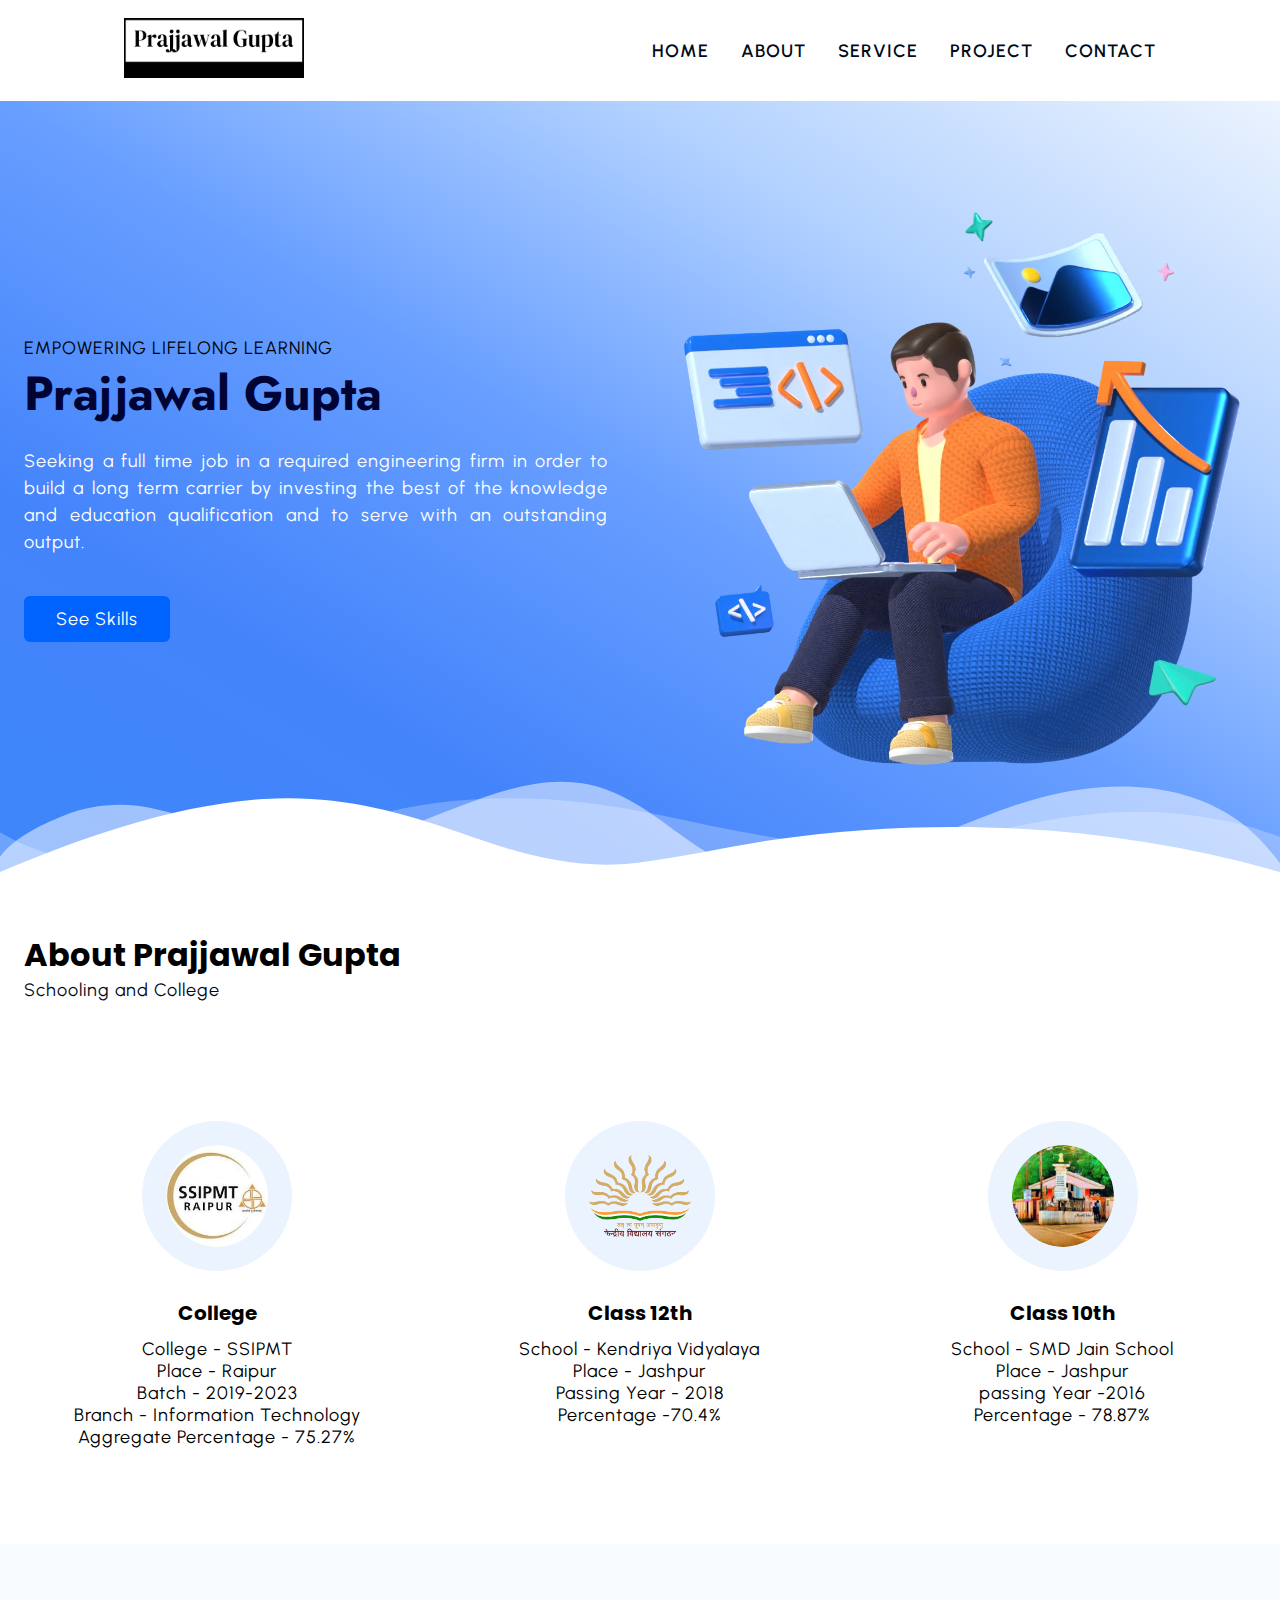
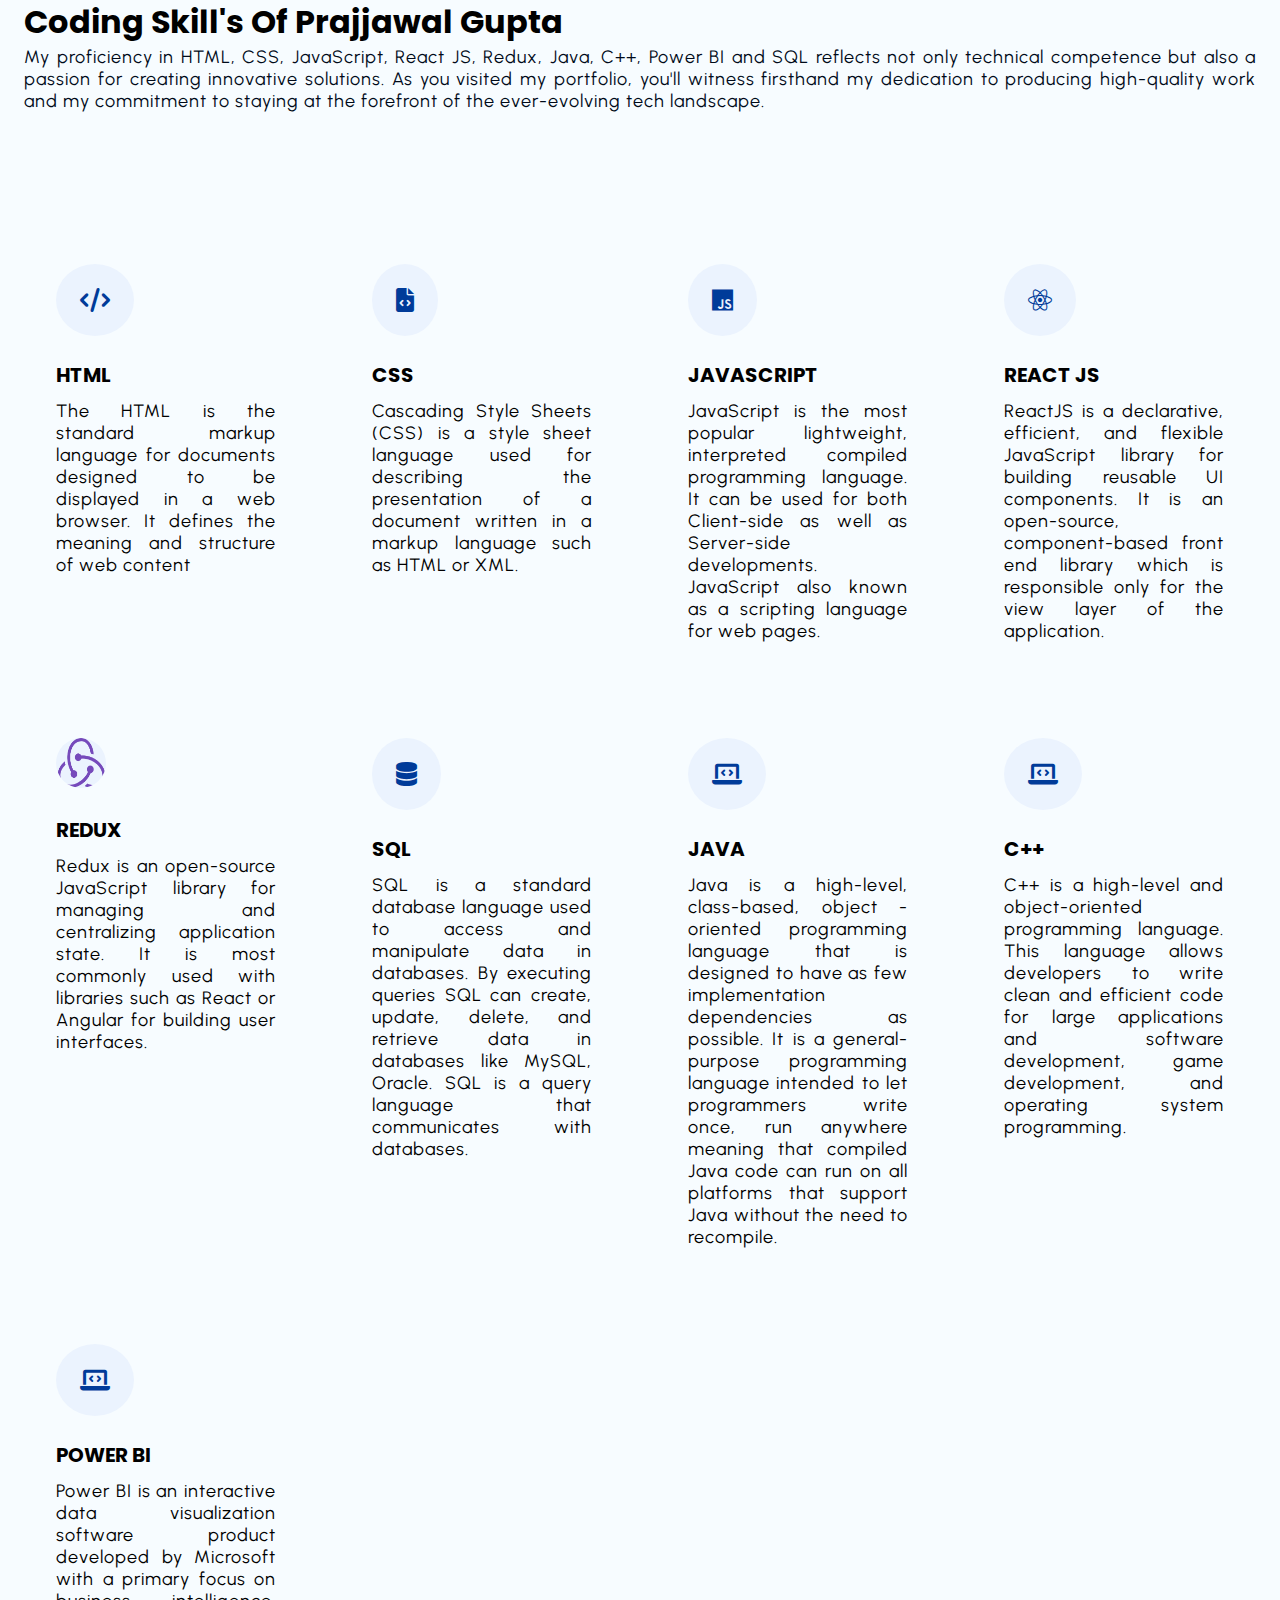
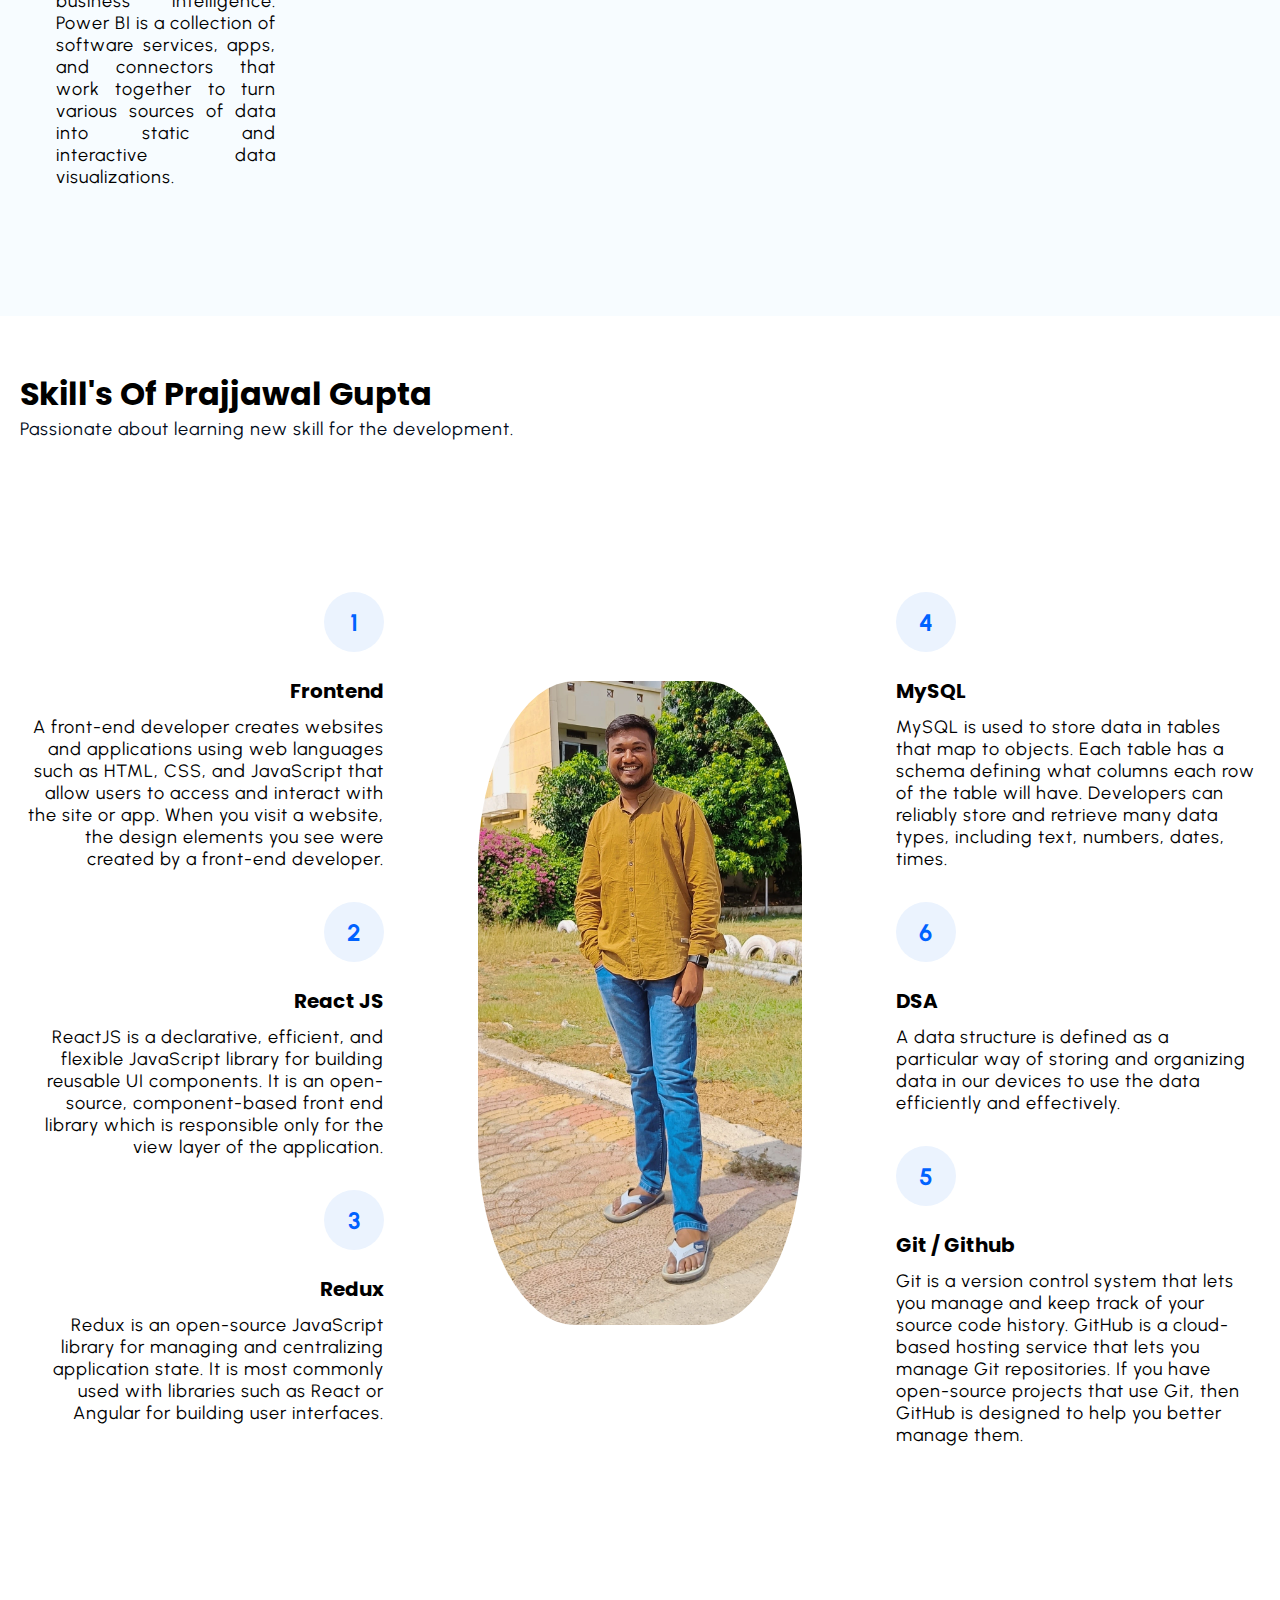
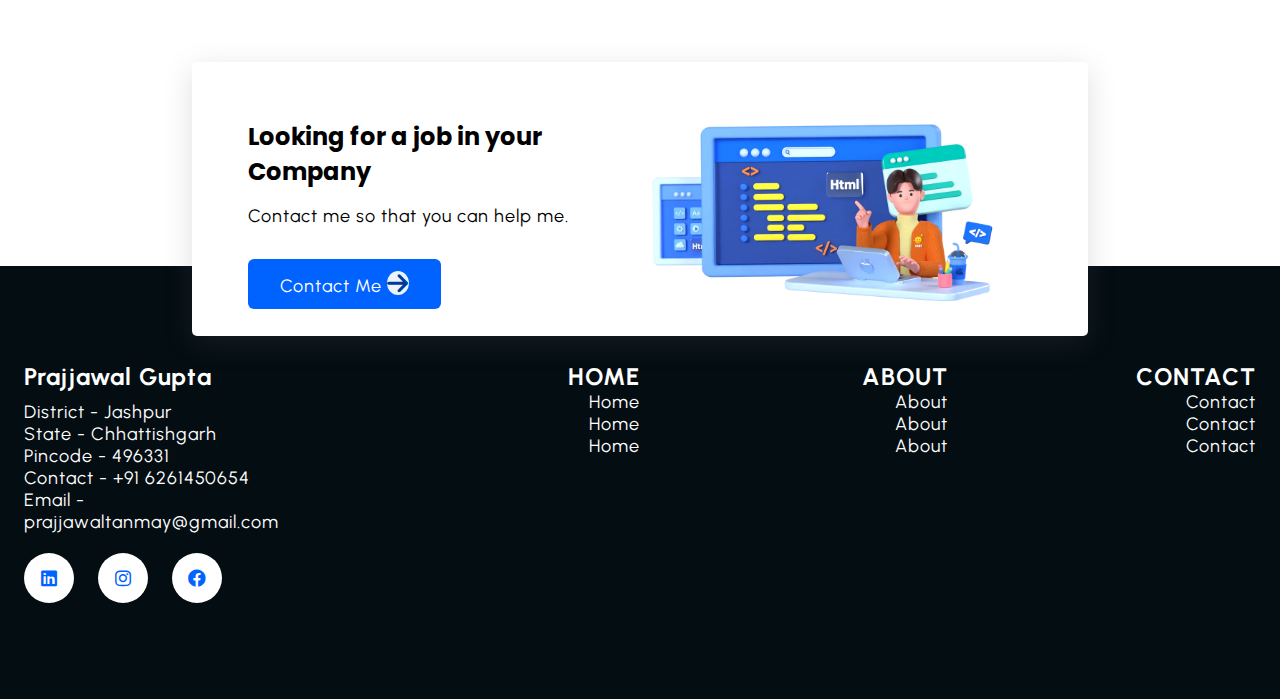
<file: index.html>
<!DOCTYPE html>
<html lang="en">
<head>
    <meta charset="UTF-8">
    <meta name="viewport" content="width=device-width, initial-scale=1.0">
    <meta name="description" content="Need job in software engineering field where I can do coding in HTML, CSS, JS, C++, SQL, React, Java">
    <meta name="keywords" content="Hire, Job, Frontend, SQL, HTML, CSS, Javascript, React, C++, Java">
    <meta name="robots" content="index, follow">
    <link rel="stylesheet" href="https://cdnjs.cloudflare.com/ajax/libs/font-awesome/6.0.0/css/all.min.css" integrity="sha512-9usAa10IRO0HhonpyAIVpjrylPvoDwiPUiKdWk5t3PyolY1cOd4DSE0Ga+ri4AuTroPR5aQvXU9xC6qOPnzFeg==" crossorigin="anonymous" referrerpolicy="no-referrer" />
    <link rel="stylesheet" href="./css/style.css">
    <title>Prajjawal Profile</title>
</head>
<body>
    <!-- start navbar -->

    <header class="section-navbar">
        <div class="container">
            <div class="navbar-logo">
                <a href="index.html">
                    <img class="logo-img" src="./image/logo.webp" alt="Prajjawal Logo" width="70%" height="auto">
                </a>
            </div>
            <nav class="navbar">
                <ul>
                    <li class="nav-item"><a class="nav-link" href="index.html">Home</a></li>
                    <li class="nav-item"><a class="nav-link" href="about.html">About</a></li> 
                    <li class="nav-item"><a class="nav-link" href="service.html">service</a></li>
                    <li class="nav-item"><a class="nav-link" href="project.html">Project</a></li>                  
                    <li class="nav-item"><a class="nav-link" href="contact.html">Contact</a></li>

                </ul>
            </nav>
        </div>
    </header>       

    <!-- end navbar -->

    <!-- start main section -->

    <main>
        <div class="hero-section">
            <div class="container grid grid-two-col">
                <div class="section-hero-content">
                    <p class="hero-subheading">EMPOWERING LIFELONG LEARNING</p>
                    <h1 class="hero-heading">Prajjawal Gupta</h1>
                    <p class="hero-para">Seeking a full time job in a required engineering firm
                        in order to build a long term carrier by investing the
                        best of the knowledge and education qualification
                        and to serve with an outstanding output.
                    </p>
                    <a href="service.html" class="btn btn-white">See Skills </a>
                </div>
                <div class="hero-section-image">
                    <figure>
                        <img src="./image/main-hero.webp" alt="3d character">
                    </figure>
                </div>
            </div>
        </div>
        <div class="custom-shape-divider-bottom-1702317011">
            <svg data-name="Layer 1" xmlns="http://www.w3.org/2000/svg" viewBox="0 0 1200 120" preserveAspectRatio="none">
                <path d="M0,0V46.29c47.79,22.2,103.59,32.17,158,28,70.36-5.37,136.33-33.31,206.8-37.5C438.64,32.43,512.34,53.67,583,72.05c69.27,18,138.3,24.88,209.4,13.08,36.15-6,69.85-17.84,104.45-29.34C989.49,25,1113-14.29,1200,52.47V0Z" opacity=".25" class="shape-fill"></path>
                <path d="M0,0V15.81C13,36.92,27.64,56.86,47.69,72.05,99.41,111.27,165,111,224.58,91.58c31.15-10.15,60.09-26.07,89.67-39.8,40.92-19,84.73-46,130.83-49.67,36.26-2.85,70.9,9.42,98.6,31.56,31.77,25.39,62.32,62,103.63,73,40.44,10.79,81.35-6.69,119.13-24.28s75.16-39,116.92-43.05c59.73-5.85,113.28,22.88,168.9,38.84,30.2,8.66,59,6.17,87.09-7.5,22.43-10.89,48-26.93,60.65-49.24V0Z" opacity=".5" class="shape-fill"></path>
                <path d="M0,0V5.63C149.93,59,314.09,71.32,475.83,42.57c43-7.64,84.23-20.12,127.61-26.46,59-8.63,112.48,12.24,165.56,35.4C827.93,77.22,886,95.24,951.2,90c86.53-7,172.46-45.71,248.8-84.81V0Z" class="shape-fill"></path>
            </svg>
        </div>
    </main>

    <!-- end main section -->

     <!-- start about section -->

     <section class="about-section">
        <div class="container">
            <h2 class="section-common-heading">About Prajjawal Gupta</h2>
            <p class="section-common-subheading">Schooling and College
            </p>
        </div>

        <div class="container grid grid-three-col" >
            <div class="about-div">
                <div class="icon">
                    <img  src="./image/collegelogo.webp" alt="college image">
                </div>
                <h3 class="section-common-title">College</h3>
                <p>College - SSIPMT <br>
                     Place - Raipur <br>
                     Batch - 2019-2023 <br>
                     Branch - Information Technology <br>   
                     Aggregate Percentage - 75.27%
                </p>
            </div>

            <div class="about-div">
                <div class="icon">
                    <img src="./image/kvlogo.webp" alt="KV school image">
                </div>
                <h3 class="section-common-title">Class 12th</h3>
                <p>School - Kendriya Vidyalaya <br>
                    Place - Jashpur <br>
                    Passing Year - 2018 <br>
                    Percentage -70.4%

                </p>
            </div>

            <div class="about-div">
                <div class="icon">
                    <img src="./image/jainschool.webp" alt="Jain School image">
                </div>
                <h3 class="section-common-title">Class 10th</h3>
                <p>
                    School - SMD Jain School <br>
                    Place - Jashpur <br>
                    passing Year -2016 <br>
                    Percentage - 78.87%
                </p>
            </div>
            
        </div>

     </section>

      <!-- end about section -->

      <!-- start course section -->

      <section class="course-section">
        <div class="container">
            <h2 class="section-common-heading">Coding skill's of Prajjawal Gupta</h2>
            <p class="section-common-subheading">My proficiency in HTML, CSS, JavaScript, React JS, Redux, Java, C++, Power BI and SQL reflects not only technical competence but also a passion for creating innovative solutions. 
                 As you visited my portfolio, you'll witness firsthand my dedication to producing high-quality 
                 work and my commitment to staying at the forefront of the ever-evolving tech landscape. 
            </p>
        </div>

        <div class="container grid grid-four-col">

            <div class="course-div">
                <div class="icon">
                    <i class="fa-solid fa-code"></i>
                </div>
                <h3 class="section-common-title">HTML</h3>
                <p> The HTML is the standard markup language for documents designed to be displayed in a web browser. It defines the meaning and structure of web content</p>
            </div> 

            <div class="course-div">
                <div class="icon">
                    <i class="fa-solid fa-file-code"></i>
                </div>
                <h3 class="section-common-title">CSS</h3>
                <p> Cascading Style Sheets (CSS) is a style sheet language used for describing the presentation of a document written in a markup language such as HTML or XML.</p>
            </div> 

            
            <div class="course-div">
                <div class="icon">
                    <i class="fa-brands fa-js"></i>
                </div>
                <h3 class="section-common-title">JAVASCRIPT</h3>
                <p> JavaScript is the most popular lightweight, interpreted compiled programming language. It can be used for both Client-side as well as Server-side developments. JavaScript also known as a scripting language for web pages.</p>
            </div>

            <div class="course-div">
                <div class="icon">
                    <i class="fa-brands fa-react"></i></i>
                </div>
                <h3 class="section-common-title">REACT JS</h3>
                <p> ReactJS is a declarative, efficient, and flexible JavaScript library for building reusable UI components. It is an open-source, component-based front end library which is responsible only for the view layer of the application.</p>
            </div>

                       

            <div class="course-div">
                <div class="icon">
                    <img class="redux-logo" src="./image/redux-logo.webp" alt="redux logo">
                    <!-- <i class="fa-solid fa-database"></i> -->
                </div>
                <h3 class="section-common-title">REDUX</h3>
                <p> Redux is an open-source JavaScript library for managing and centralizing application state. It is most commonly used with libraries such as React or Angular for building user interfaces.</p>
            </div> 

            <div class="course-div">
                <div class="icon">
                    <i class="fa-solid fa-database"></i>
                    
                </div>
                <h3 class="section-common-title">SQL</h3>
                <p> SQL is a standard database language used to access and manipulate data in databases. By executing queries SQL can create, update, delete, and retrieve data in databases like MySQL, Oracle. SQL is a query language that communicates with databases.</p>
            </div> 

            <div class="course-div">
                <div class="icon">
                    <i class="fa-solid fa-laptop-code"></i>
                </div>
                <h3 class="section-common-title">JAVA</h3>
                <p> Java is a high-level, class-based, object - oriented programming language that is designed to have as few implementation dependencies as possible. It is a general-purpose programming language intended to let programmers write once, run anywhere meaning that compiled Java code can run on all platforms that support Java without the need to recompile.</p>
            </div>

            <div class="course-div">
                <div class="icon">
                    <i class="fa-solid fa-laptop-code"></i>
                </div>
                <h3 class="section-common-title">C++</h3>
                <p> C++ is a high-level and object-oriented programming language. This language allows developers to write clean and efficient code for large applications and software development, game development, and operating system programming.</p>
            </div>

            <div class="course-div">
                <div class="icon">
                    <i class="fa-solid fa-laptop-code"></i>
                </div>
                <h3 class="section-common-title">POWER BI</h3>
                <p>Power BI is an interactive data visualization software product developed by Microsoft with a primary focus on business intelligence. Power BI is a collection of software services, apps, and connectors that work together to turn various sources of data into static and interactive data visualizations.</p>
            </div>
                        


            
        </div>
     </section>

     <!-- end course section -->

     <!-- /* start choose section */ -->

     <section class="choose-section">
        <div class="container">
            <h2 class="section-common-heading">Skill's of Prajjawal Gupta</h2>
            <p class="section-common-subheading">Passionate about learning new skill for the development.
            </p>
        </div>

        <div class="container grid grid-three-col">

            <!-- left side item -->

            <div class="choose-left-div text-align-right">

                <div class="left-div">
                <p class="common-text--highlight">1</p>
                <h3 class="section-common-title">Frontend</h3>
                <p>
                    A front-end developer creates websites and applications using web languages such as HTML, CSS, and JavaScript that allow users to access and interact with the site or app. When you visit a website, the design elements you see were created by a front-end developer.</p>
            </div>

            <div class="left-div">
                <p class="common-text--highlight">2</p>
                <h3 class="section-common-title">React JS</h3>
                <p> ReactJS is a declarative, efficient, and flexible JavaScript library for building reusable UI components. It is an open-source, component-based front end library which is responsible only for the view layer of the application.</p>
            </div>

            <div class="left-div">
                <p class="common-text--highlight">3</p>
                <h3 class="section-common-title">Redux</h3>
                <p> Redux is an open-source JavaScript library for managing and centralizing application state. It is most commonly used with libraries such as React or Angular for building user interfaces.</p>
            </div>

            

            </div>

<!-- center align item -->

<div class="choose-center-div">
    <figure>
        <img src="./image/skill_img.webp" alt="prajjawal img">
    </figure>

</div>


<!-- right side item -->
<div class="choose-right-div text-align-left">

    <div class="right-div">
    <p class="common-text--highlight">4</p>
    <h3 class="section-common-title">MySQL</h3>
    <p>MySQL is used to store data in tables that map to objects. Each table has a schema defining what columns each row of the table will have. Developers can reliably store and retrieve many data types, including text, numbers, dates, times.</p>
</div>

<div class="right-div">
    <p class="common-text--highlight">6</p>
    <h3 class="section-common-title">DSA</h3>
    <p>A data structure is defined as a particular way of storing and organizing data in our devices to use the data efficiently and effectively. </p>
</div>

<div class="right-div">
    <p class="common-text--highlight">5</p>
    <h3 class="section-common-title">Git / Github</h3>
    <p>Git is a version control system that lets you manage and keep track of your source code history. GitHub is a cloud-based hosting service that lets you manage Git repositories. If you have open-source projects that use Git, then GitHub is designed to help you better manage them.</p>
</div>

</div>
            
</div>
</section>
<!-- /* end choose section */ -->

<!-- Start contact homepage -->

<div class="section-contact--homepage">
    <div class="container grid grid-two-col">
        <div class="contact-content">
            <h3 class="contact-title">Looking for a job in your Company</h3>
            <p>Contact me so that you can help me.</p>
            <div class="btn">
                <a href="contact.html">Contact Me <i class="fa-solid fa-arrow-right"></i>
                </a>
            </div>
        </div>
        <div class="contact-image">
            <img src="./image/main.webp" alt="main img">
        </div>


    </div>
</div>

<!-- End contact homepage -->

<!-- start footer -->

<footer>

     <div class="container grid grid-four-col">
        <div class="footer-1-div">
            <div class="logo-brand">
                <a href="index.html" class="footer-subheading">Prajjawal Gupta</a>
            </div>
            <p>District - Jashpur <br>
            State - Chhattishgarh <br>
            Pincode - 496331 <br>
            Contact - <a href="tel:+916261450654">+91 6261450654</a><br>
            Email - <a href="mailto:prajjawaltanmay@gmail.com">prajjawaltanmay@gmail.com</a>
            </p>

            <div class="social-footer-icon">
                <a href="https://www.linkedin.com/in/prajjawal-gupta-3b1b8918b/" target="_blank"><i class="fa-brands fa-linkedin"></i></a>
                <a href="https://www.instagram.com/prajjawal._.tanmay/" target="_blank"><i class="fa-brands fa-instagram"></i></a>
                <a href="https://www.facebook.com/prajjawal.yarlav.tanmay" target="_blank"><i class="fa-brands fa-facebook"></i></a>
            </div>
        
        </div>
        

        <div class="footer-2-div">
            <p class="footer-subheading">HOME</p>
                <ul>
                    <li><a href="index.html">Home</a></li>
                    <li><a href="index.html">Home</a></li>
                    <li><a href="index.html">Home</a></li>
                </ul>
            
        </div>

        <div class="footer-3-div">
            <p class="footer-subheading">ABOUT</p>
                <ul>
                    <li><a href="about.html">About</a></li>
                    <li><a href="about.html">About</a></li>
                    <li><a href="about.html">About</a></li>
                </ul>
            
        </div>

        <div class="footer-4-div">
            <p class="footer-subheading">CONTACT</p>
                <ul>
                    <li><a href="contact.html">Contact</a></li>
                    <li><a href="contact.html">Contact</a></li>
                    <li><a href="contact.html">Contact</a></li>
                </ul>
            
        </div>


     </div>
</footer>

<!-- end footer -->

</body>
</html>
</file>
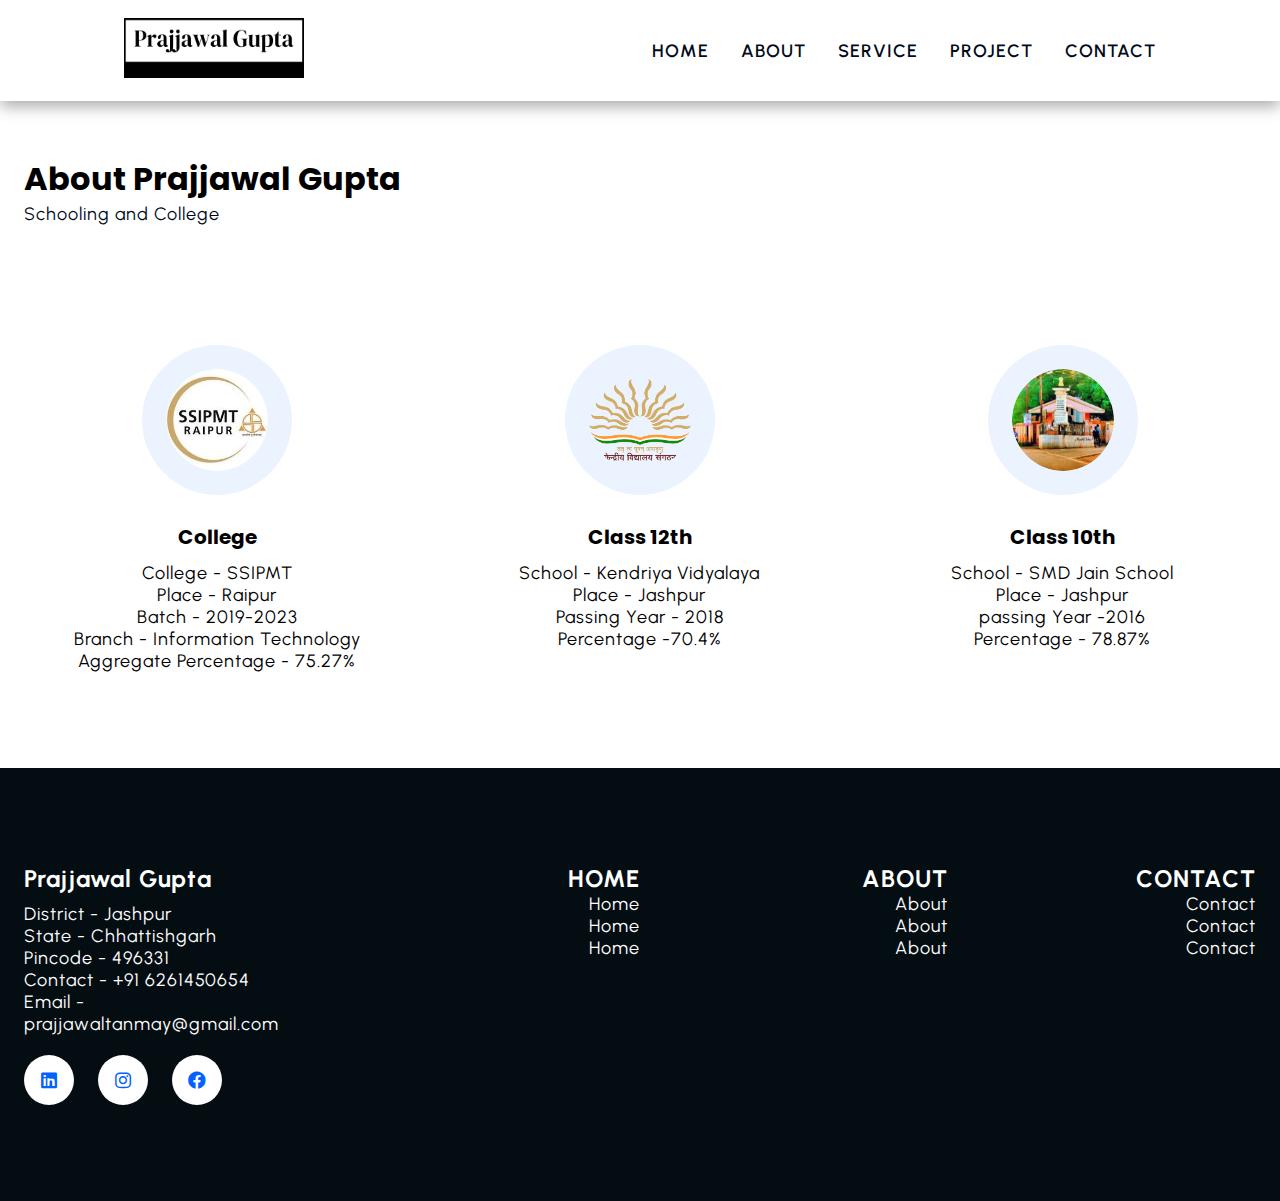
<file: about.html>
<!DOCTYPE html>
<html lang="en">
<head>
    <meta charset="UTF-8">
    <meta name="viewport" content="width=device-width, initial-scale=1.0">
    <link rel="stylesheet" href="https://cdnjs.cloudflare.com/ajax/libs/font-awesome/6.0.0/css/all.min.css" integrity="sha512-9usAa10IRO0HhonpyAIVpjrylPvoDwiPUiKdWk5t3PyolY1cOd4DSE0Ga+ri4AuTroPR5aQvXU9xC6qOPnzFeg==" crossorigin="anonymous" referrerpolicy="no-referrer" />
    <link rel="stylesheet" href="./css/style.css">
    <title>About Prajjawal</title>
</head>
<body>
    <!-- start navbar -->

    <header class="section-navbar">
        <div class="container">
            <div class="navbar-logo">
                <a href="index.html">
                    <img class="logo-img" src="./image/logo.webp" alt="Prajjawal Logo" width="70%" height="auto">
                </a>
            </div>
            <nav class="navbar">
                <ul>
                    <li class="nav-item"><a class="nav-link" href="index.html">Home</a></li>
                    <li class="nav-item"><a class="nav-link" href="about.html">About</a></li> 
                    <li class="nav-item"><a class="nav-link" href="service.html">service</a></li>
                    <li class="nav-item"><a class="nav-link" href="project.html">Project</a></li>                  
                    <li class="nav-item"><a class="nav-link" href="contact.html">Contact</a></li>

                </ul>
            </nav>
        </div>
    </header>       

    <!-- end navbar -->

      <!-- start about section -->

      <section class="about-section">
        <div class="container">
            <h2 class="section-common-heading">About Prajjawal Gupta</h2>
            <p class="section-common-subheading">Schooling and College
            </p>
        </div>

        <div class="container grid grid-three-col" >
            <div class="about-div">
                <div class="icon">
                    <img  src="./image/collegelogo.webp" alt="college image">
                </div>
                <h3 class="section-common-title">College</h3>
                <p>College - SSIPMT <br>
                     Place - Raipur <br>
                     Batch - 2019-2023 <br>
                     Branch - Information Technology <br>   
                     Aggregate Percentage - 75.27%
                </p>
            </div>

            <div class="about-div">
                <div class="icon">
                    <img src="./image/kvlogo.webp" alt="KV school image">
                </div>
                <h3 class="section-common-title">Class 12th</h3>
                <p>School - Kendriya Vidyalaya <br>
                    Place - Jashpur <br>
                    Passing Year - 2018 <br>
                    Percentage -70.4%

                </p>
            </div>

            <div class="about-div">
                <div class="icon">
                    <img src="./image/jainschool.webp" alt="Jain School image">
                </div>
                <h3 class="section-common-title">Class 10th</h3>
                <p>
                    School - SMD Jain School <br>
                    Place - Jashpur <br>
                    passing Year -2016 <br>
                    Percentage - 78.87%
                </p>
            </div>
            
        </div>

     </section>

      <!-- end about section -->

      <!-- start footer -->

<footer>

    <div class="container grid grid-four-col">
       <div class="footer-1-div">
           <div class="logo-brand">
               <a href="index.html" class="footer-subheading">Prajjawal Gupta</a>
           </div>
           <p>District - Jashpur <br>
           State - Chhattishgarh <br>
           Pincode - 496331 <br>
           Contact - <a href="tel:+916261450654">+91 6261450654</a><br>
           Email - <a href="mailto:prajjawaltanmay@gmail.com">prajjawaltanmay@gmail.com</a>
           </p>

           <div class="social-footer-icon">
               <a href="https://www.linkedin.com/in/prajjawal-gupta-3b1b8918b/" target="_blank"><i class="fa-brands fa-linkedin"></i></a>
               <a href="https://www.instagram.com/prajjawal._.tanmay/" target="_blank"><i class="fa-brands fa-instagram"></i></a>
               <a href="https://www.facebook.com/prajjawal.yarlav.tanmay" target="_blank"><i class="fa-brands fa-facebook"></i></a>
           </div>
       
       </div>
       

       <div class="footer-2-div">
           <p class="footer-subheading">HOME</p>
               <ul>
                   <li><a href="index.html">Home</a></li>
                   <li><a href="index.html">Home</a></li>
                   <li><a href="index.html">Home</a></li>
               </ul>
           
       </div>

       <div class="footer-3-div">
           <p class="footer-subheading">ABOUT</p>
               <ul>
                   <li><a href="about.html">About</a></li>
                   <li><a href="about.html">About</a></li>
                   <li><a href="about.html">About</a></li>
               </ul>
           
       </div>

       <div class="footer-4-div">
           <p class="footer-subheading">CONTACT</p>
               <ul>
                   <li><a href="contact.html">Contact</a></li>
                   <li><a href="contact.html">Contact</a></li>
                   <li><a href="contact.html">Contact</a></li>
               </ul>
           
       </div>


    </div>
</footer>

<!-- end footer -->

</body>
</html>
</file>
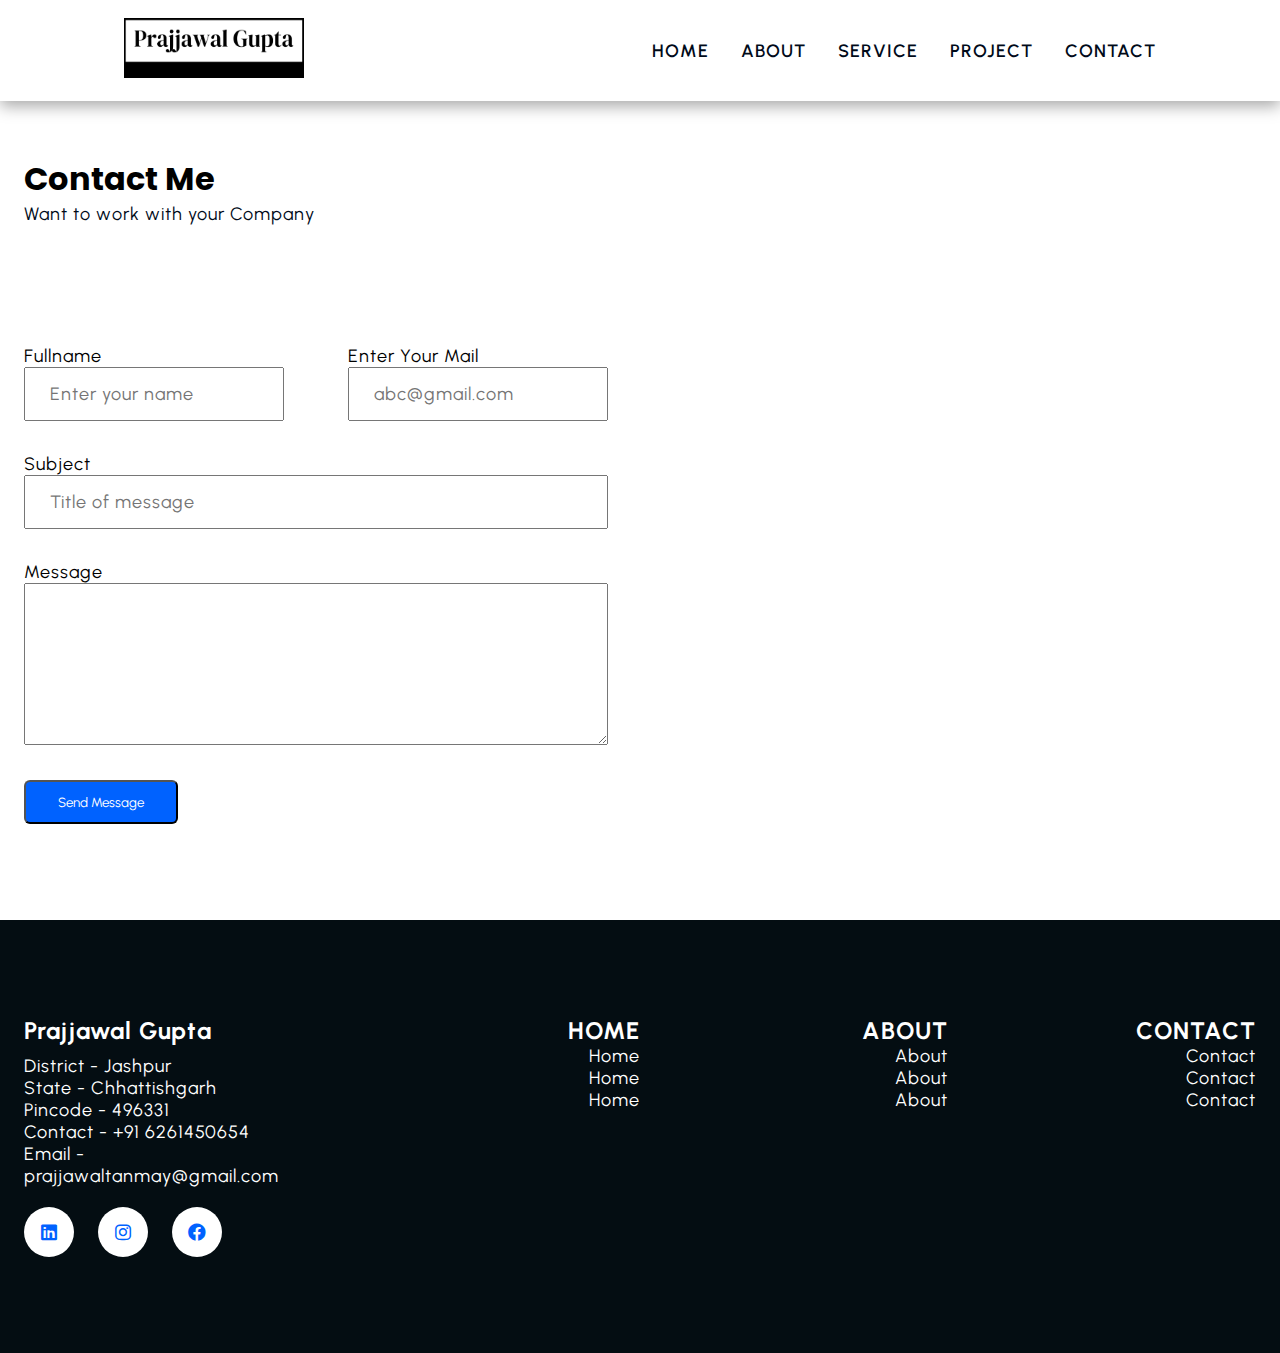
<file: contact.html>
<!DOCTYPE html>
<html lang="en">
<head>
    <meta charset="UTF-8">
    <meta name="viewport" content="width=device-width, initial-scale=1.0">
    <link rel="stylesheet" href="https://cdnjs.cloudflare.com/ajax/libs/font-awesome/6.0.0/css/all.min.css" integrity="sha512-9usAa10IRO0HhonpyAIVpjrylPvoDwiPUiKdWk5t3PyolY1cOd4DSE0Ga+ri4AuTroPR5aQvXU9xC6qOPnzFeg==" crossorigin="anonymous" referrerpolicy="no-referrer" />
    <link rel="stylesheet" href="./css/style.css">
    <title>Contact Prajjawal</title>
</head>
<body>
    <!-- start navbar -->

    <header class="section-navbar">
        <div class="container">
            <div class="navbar-logo">
                <a href="index.html">
                    <img class="logo-img" src="./image/logo.webp" alt="Prajjawal Logo" width="70%" height="auto">
                </a>
            </div>
            <nav class="navbar">
                <ul>
                    <li class="nav-item"><a class="nav-link" href="index.html">Home</a></li>
                    <li class="nav-item"><a class="nav-link" href="about.html">About</a></li> 
                    <li class="nav-item"><a class="nav-link" href="service.html">service</a></li>
                    <li class="nav-item"><a class="nav-link" href="project.html">Project</a></li>                  
                    <li class="nav-item"><a class="nav-link" href="contact.html">Contact</a></li>

                </ul>
            </nav>
        </div>
    </header>       

    <!-- end navbar -->

    <!-- start contact section -->
    <section class="contact-section">
        <div class="container">
            <h2 class="section-common-heading">Contact Me</h2>
            <p class="section-common-subheading">Want to work with your Company
            </p>
        </div>

        <div class="container grid grid-two-col">

            <div class="contact-content">
                <form action="https://formspree.io/f/xeqbywny" method="POST">
                    <div class="grid grid-two-col mb-3">
                        <div>
                            <label for="username">Fullname</label>
                            <input type="text"
                             name="username"
                              id="username"
                               required 
                               autocomplete="off"
                                placeholder="Enter your name" 
                            />
                        </div>

                        <div>
                            <label for="email">Enter your mail</label>
                            <input type="email" 
                            name="email"
                             id="email" 
                             autocomplete="off"
                              required 
                              placeholder="abc@gmail.com"
                            />
                        </div>
                    </div>

                    <div class="mb-3">
                        <label for="subject">Subject</label>
                        <input type="text"
                         name="subject"
                          id="subject"
                           placeholder="Title of message"
                        />
                    </div>

                    <div class="mb-3">
                        <label for="message">Message</label>
                        <textarea name="message" 
                        id="message" 
                        cols="30" 
                        rows="6"
                        placeholder="Enter your message" >
                    </textarea>
                    </div>

                    <div>
                        <button type="submit" class="btn btn-submit">Send Message</button>
                    </div>

                </form>
            </div>

            <div class="contact-map">
                <iframe src="https://www.google.com/maps/embed?pb=!1m18!1m12!1m3!1d14704.05481828345!2d84.12781613466215!3d22.875952138580743!2m3!1f0!2f0!3f0!3m2!1i1024!2i768!4f13.1!3m3!1m2!1s0x398a6780a86d3563%3A0x7e9f60aa4c98acb!2sJashpur%20Nagar%2C%20Chhattisgarh%20496331!5e0!3m2!1sen!2sin!4v1702452715485!5m2!1sen!2sin" 
                width="100%"
                 height="450"
                  style="border:0;" 
                  allowfullscreen=""
                   loading="lazy" 
                   referrerpolicy="no-referrer-when-downgrade">
                </iframe>
            </div>


        </div>

    </section>

    <!-- end contact section -->



    <!-- start footer -->

<footer>

    <div class="container grid grid-four-col">
       <div class="footer-1-div">
           <div class="logo-brand">
               <a href="index.html" class="footer-subheading">Prajjawal Gupta</a>
           </div>
           <p>District - Jashpur <br>
           State - Chhattishgarh <br>
           Pincode - 496331 <br>
           Contact - <a href="tel:+916261450654">+91 6261450654</a><br>
           Email - <a href="mailto:prajjawaltanmay@gmail.com">prajjawaltanmay@gmail.com</a>
           </p>

           <div class="social-footer-icon">
               <a href="https://www.linkedin.com/in/prajjawal-gupta-3b1b8918b/" target="_blank"><i class="fa-brands fa-linkedin"></i></a>
               <a href="https://www.instagram.com/prajjawal._.tanmay/" target="_blank"><i class="fa-brands fa-instagram"></i></a>
               <a href="https://www.facebook.com/prajjawal.yarlav.tanmay" target="_blank"><i class="fa-brands fa-facebook"></i></a>
           </div>
       
       </div>
       

       <div class="footer-2-div">
           <p class="footer-subheading">HOME</p>
               <ul>
                   <li><a href="index.html">Home</a></li>
                   <li><a href="index.html">Home</a></li>
                   <li><a href="index.html">Home</a></li>
               </ul>
           
       </div>

       <div class="footer-3-div">
           <p class="footer-subheading">ABOUT</p>
               <ul>
                   <li><a href="about.html">About</a></li>
                   <li><a href="about.html">About</a></li>
                   <li><a href="about.html">About</a></li>
               </ul>
           
       </div>

       <div class="footer-4-div">
           <p class="footer-subheading">CONTACT</p>
               <ul>
                   <li><a href="contact.html">Contact</a></li>
                   <li><a href="contact.html">Contact</a></li>
                   <li><a href="contact.html">Contact</a></li>
               </ul>
           
       </div>


    </div>
</footer>

<!-- end footer -->


</body>
</html>
</file>
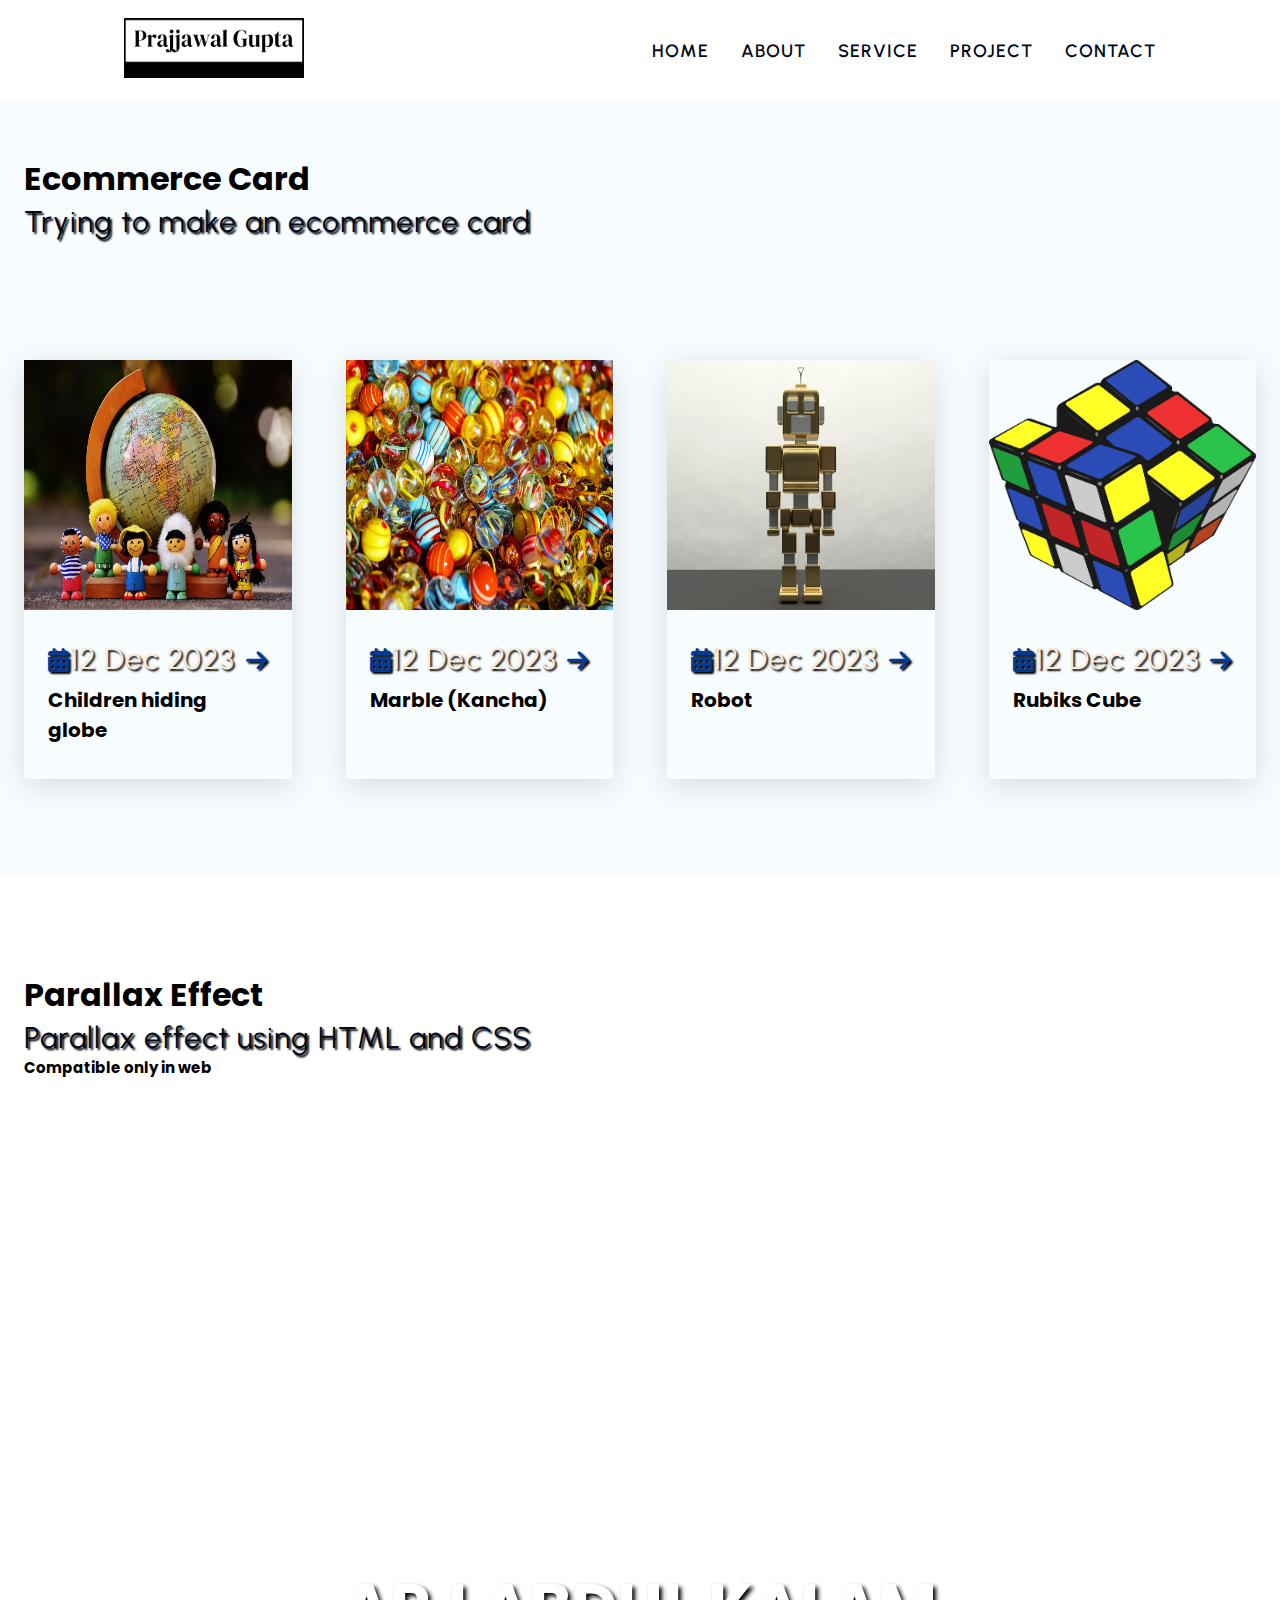
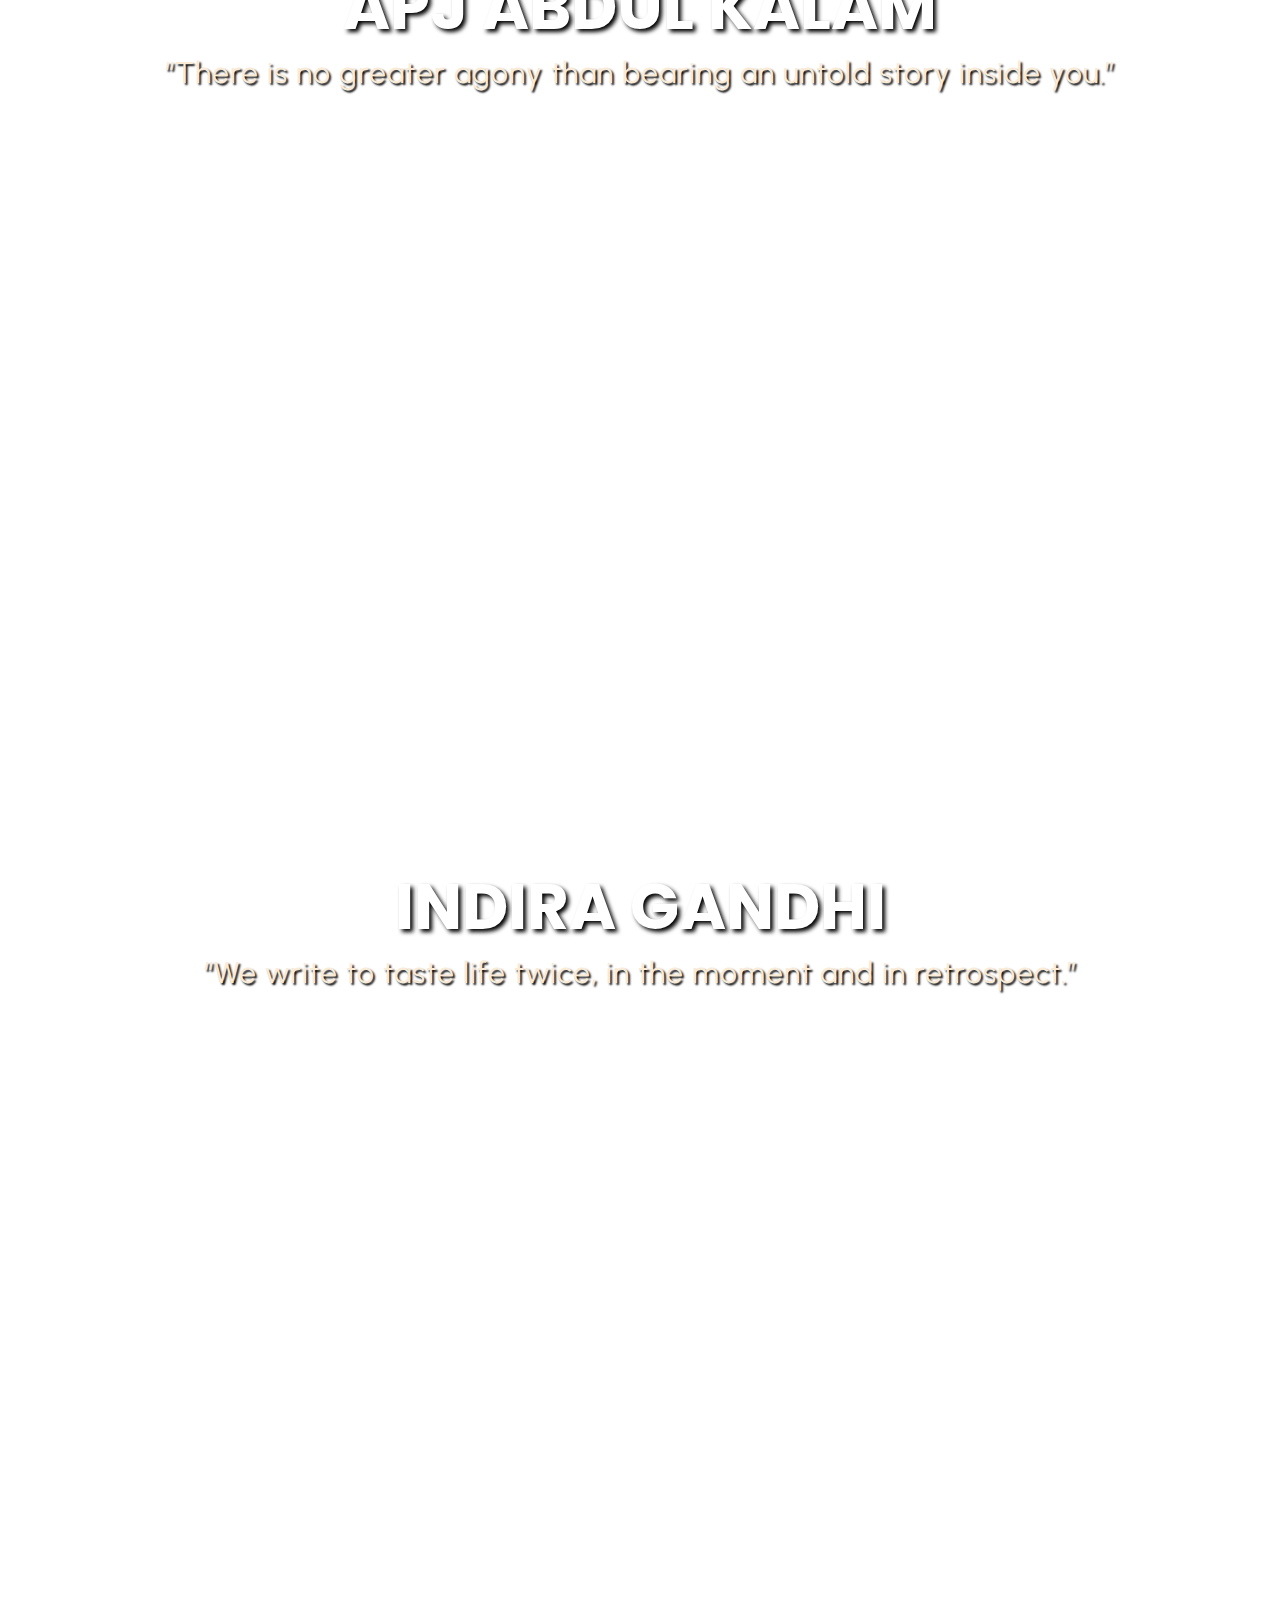
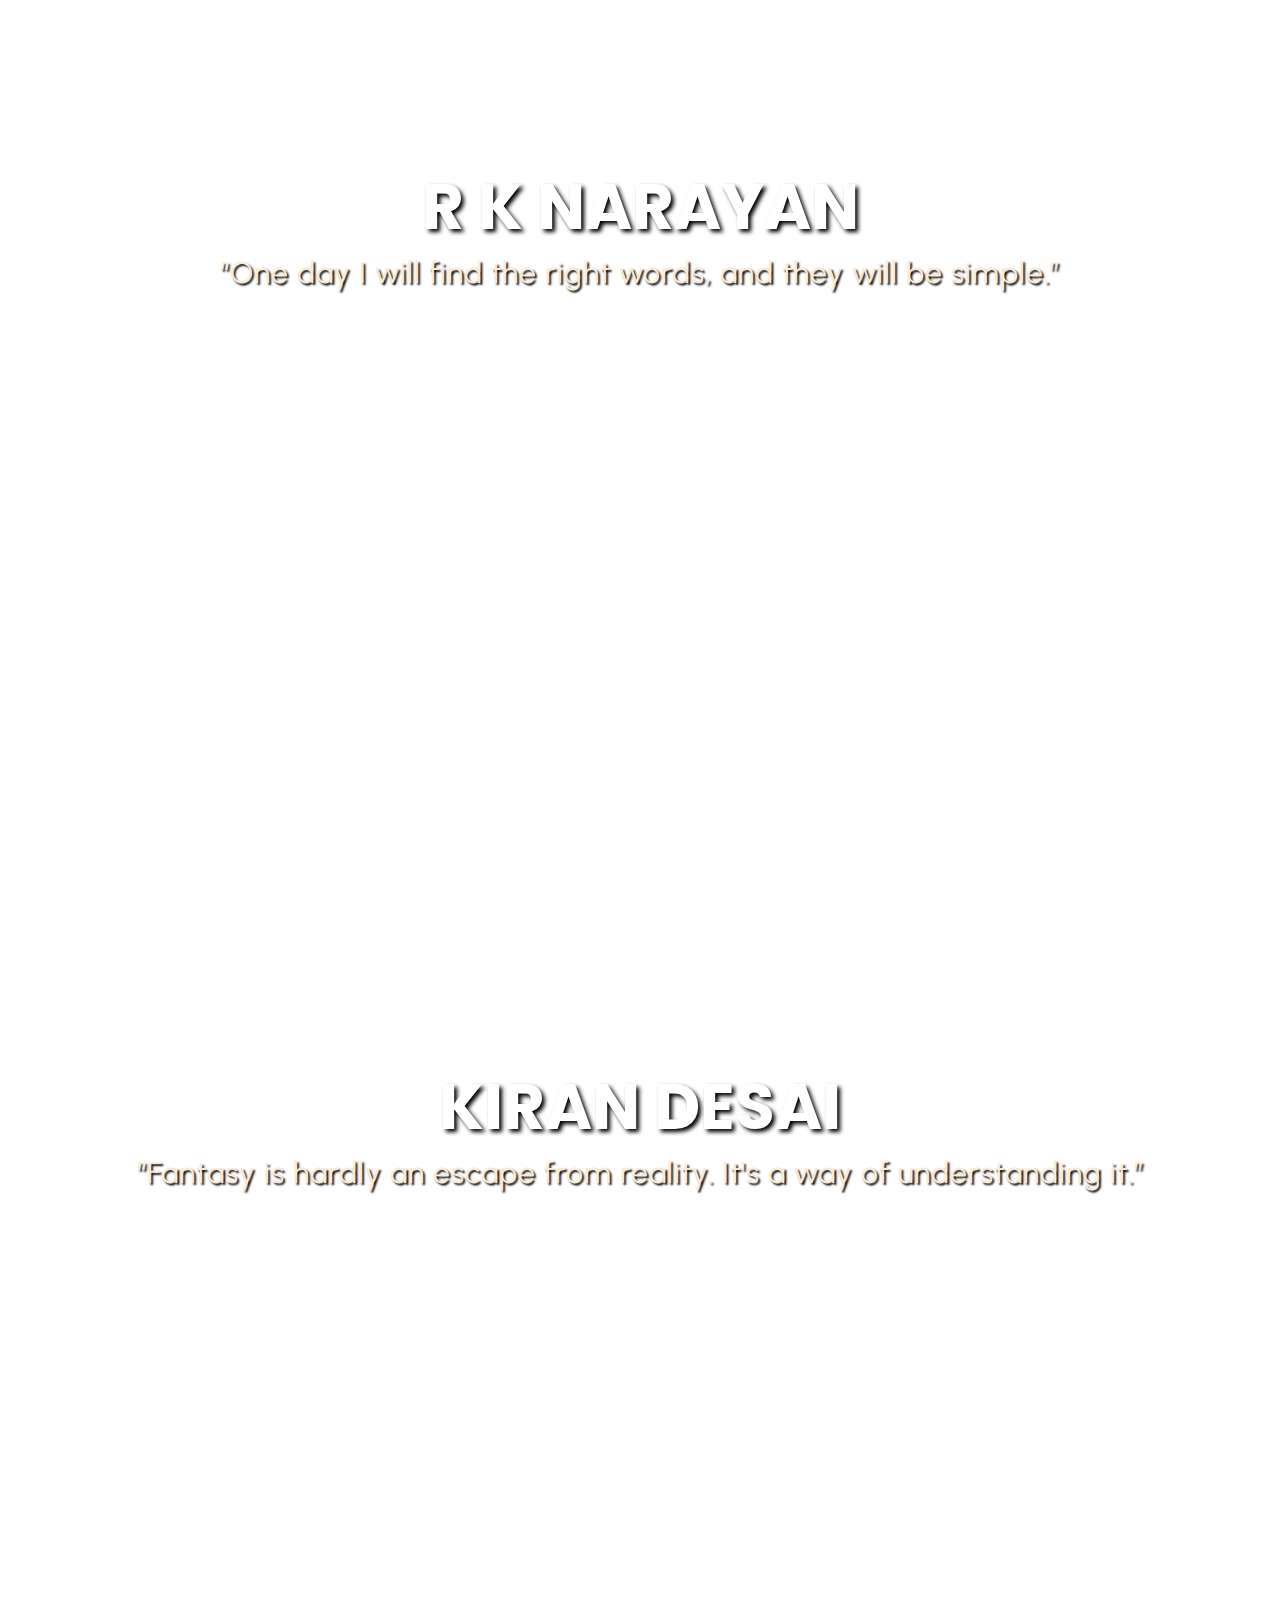
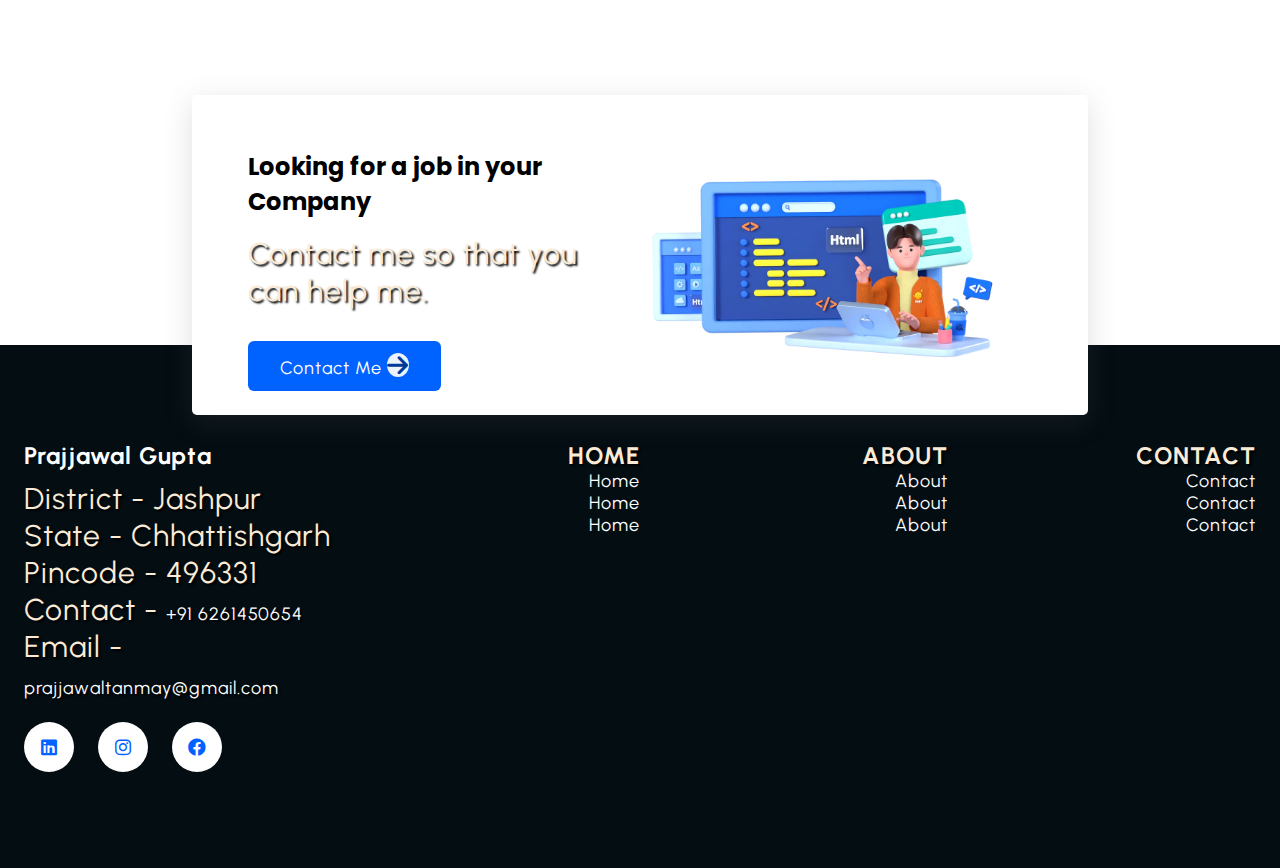
<file: project.html>
<!DOCTYPE html>
<html lang="en">
<head>
    <meta charset="UTF-8">
    <meta name="viewport" content="width=device-width, initial-scale=1.0">
    <link rel="stylesheet" href="https://cdnjs.cloudflare.com/ajax/libs/font-awesome/6.0.0/css/all.min.css" integrity="sha512-9usAa10IRO0HhonpyAIVpjrylPvoDwiPUiKdWk5t3PyolY1cOd4DSE0Ga+ri4AuTroPR5aQvXU9xC6qOPnzFeg==" crossorigin="anonymous" referrerpolicy="no-referrer" />
    <link rel="stylesheet" href="./css/style.css">
    <link rel="stylesheet" href="./css/parallax-style.css">
    <title>Project</title>
</head>
<body>
    <!-- start navbar -->

    <header class="section-navbar">
        <div class="container">
            <div class="navbar-logo">
                <a href="index.html">
                    <img class="logo-img" src="./image/logo.webp" alt="Prajjawal Logo" width="70%" height="auto">
                </a>
            </div>
            <nav class="navbar">
                <ul>
                    <li class="nav-item"><a class="nav-link" href="index.html">Home</a></li>
                    <li class="nav-item"><a class="nav-link" href="about.html">About</a></li> 
                    <li class="nav-item"><a class="nav-link" href="service.html">service</a></li>
                    <li class="nav-item"><a class="nav-link" href="project.html">Project</a></li>                  
                    <li class="nav-item"><a class="nav-link" href="contact.html">Contact</a></li>

                </ul>
            </nav>
        </div>
    </header>       

    <!-- end navbar -->

    <!-- start blog section -->

    <div class="section-blog">
        <div class="container">
            <h2 class="section-common-heading"> Ecommerce Card</h2>
            <p class="section-common-subheading">Trying to make an ecommerce card
            </p>
        </div>

        <div class="container grid grid-four-col">
            <div class="blog">
                <figure>
                    <img src="./image/globe.webp" alt="globe img">
                </figure>
                <div class="blog-content">
                <div class="blog-date">
                    <p><i class="fa-solid fa-calendar-days"></i>12 Dec 2023</p>
                    <p><i class="fa-solid fa-arrow-right"></i></p>
                </div>

                <h3 class="section-common-title">
                    Children hiding globe
                </h3>
            </div>
            </div>

            <div class="blog">
                <figure>
                    <img src="./image/marbles.webp" alt="marbles img">
                </figure>
                <div class="blog-content">
                <div class="blog-date">
                    <p><i class="fa-solid fa-calendar-days"></i>12 Dec 2023</p>
                    <p><i class="fa-solid fa-arrow-right"></i></p>
                </div>

                <h3 class="section-common-title">
                    Marble (Kancha)
                </h3>
            </div>
            </div>

            <div class="blog">
                <figure>
                    <img src="./image/robot.webp" alt="robot img">
                </figure>
                <div class="blog-content">
                <div class="blog-date">
                    <p><i class="fa-solid fa-calendar-days"></i>12 Dec 2023</p>
                    <p><i class="fa-solid fa-arrow-right"></i></p>
                </div>

                <h3 class="section-common-title">
                   Robot
                </h3>
            </div>
            </div>

            <div class="blog">
                <figure>
                    <img src="./image/rubiks-cube.webp" alt="rubik cube img">
                </figure>
                <div class="blog-content">
                <div class="blog-date">
                    <p><i class="fa-solid fa-calendar-days"></i>12 Dec 2023</p>
                    <p><i class="fa-solid fa-arrow-right"></i></p>
                </div>

                <h3 class="section-common-title">
                    Rubiks Cube
                </h3>
            </div>
            </div>
            
        </div>

    </div>
    <!-- end blog section -->


     <!-- start ParallaxProject -->

     <div class="container">
            <h2 class="section-common-heading"> Parallax Effect</h2>
            <p class="section-common-subheading">Parallax effect using HTML and CSS</p>
            <h2>Compatible only in web</h2>
        </div>

     <section>
        <div>
            <h1>APJ Abdul Kalam</h1>
            <p>“There is no greater agony than bearing an untold story inside you.”</p>
        </div>
    </section>

    <section class="sec2">
        <div>
            <h1>Indira Gandhi</h1>
            <p>“We write to taste life twice, in the moment and in retrospect.”</p>
        </div>
    </section>

    <section class="sec3">
        <div>
            <h1>R K Narayan</h1>
            <p>“One day I will find the right words, and they will be simple.”</p>
        </div>
    </section>

    <section class="sec4">
        <div>
            <h1>Kiran Desai</h1>
            <p>“Fantasy is hardly an escape from reality. It's a way of understanding it.”</p>
        </div>
    </section>


     <!-- end ParallaxProject -->



    <!-- Start contact homepage -->

<div class="section-contact--homepage">
    <div class="container grid grid-two-col">
        <div class="contact-content">
            <h3 class="contact-title">Looking for a job in your Company</h3>
            <p>Contact me so that you can help me.</p>
            <div class="btn">
                <a href="contact.html">Contact Me <i class="fa-solid fa-arrow-right"></i>
                </a>
            </div>
        </div>
        <div class="contact-image">
            <img src="./image/main.webp" alt="main img">
        </div>


    </div>
</div>

<!-- End contact homepage -->


<!-- start footer -->

<footer>

    <div class="container grid grid-four-col">
       <div class="footer-1-div">
           <div class="logo-brand">
               <a href="index.html" class="footer-subheading">Prajjawal Gupta</a>
           </div>
           <p>District - Jashpur <br>
           State - Chhattishgarh <br>
           Pincode - 496331 <br>
           Contact - <a href="tel:+916261450654">+91 6261450654</a><br>
           Email - <a href="mailto:prajjawaltanmay@gmail.com">prajjawaltanmay@gmail.com</a>
           </p>

           <div class="social-footer-icon">
               <a href="https://www.linkedin.com/in/prajjawal-gupta-3b1b8918b/" target="_blank"><i class="fa-brands fa-linkedin"></i></a>
               <a href="https://www.instagram.com/prajjawal._.tanmay/" target="_blank"><i class="fa-brands fa-instagram"></i></a>
               <a href="https://www.facebook.com/prajjawal.yarlav.tanmay" target="_blank"><i class="fa-brands fa-facebook"></i></a>
           </div>
       
       </div>
       

       <div class="footer-2-div">
           <p class="footer-subheading">HOME</p>
               <ul>
                   <li><a href="index.html">Home</a></li>
                   <li><a href="index.html">Home</a></li>
                   <li><a href="index.html">Home</a></li>
               </ul>
           
       </div>

       <div class="footer-3-div">
           <p class="footer-subheading">ABOUT</p>
               <ul>
                   <li><a href="about.html">About</a></li>
                   <li><a href="about.html">About</a></li>
                   <li><a href="about.html">About</a></li>
               </ul>
           
       </div>

       <div class="footer-4-div">
           <p class="footer-subheading">CONTACT</p>
               <ul>
                   <li><a href="contact.html">Contact</a></li>
                   <li><a href="contact.html">Contact</a></li>
                   <li><a href="contact.html">Contact</a></li>
               </ul>
           
       </div>


    </div>
</footer>

<!-- end footer -->
</body>
</html>
</file>
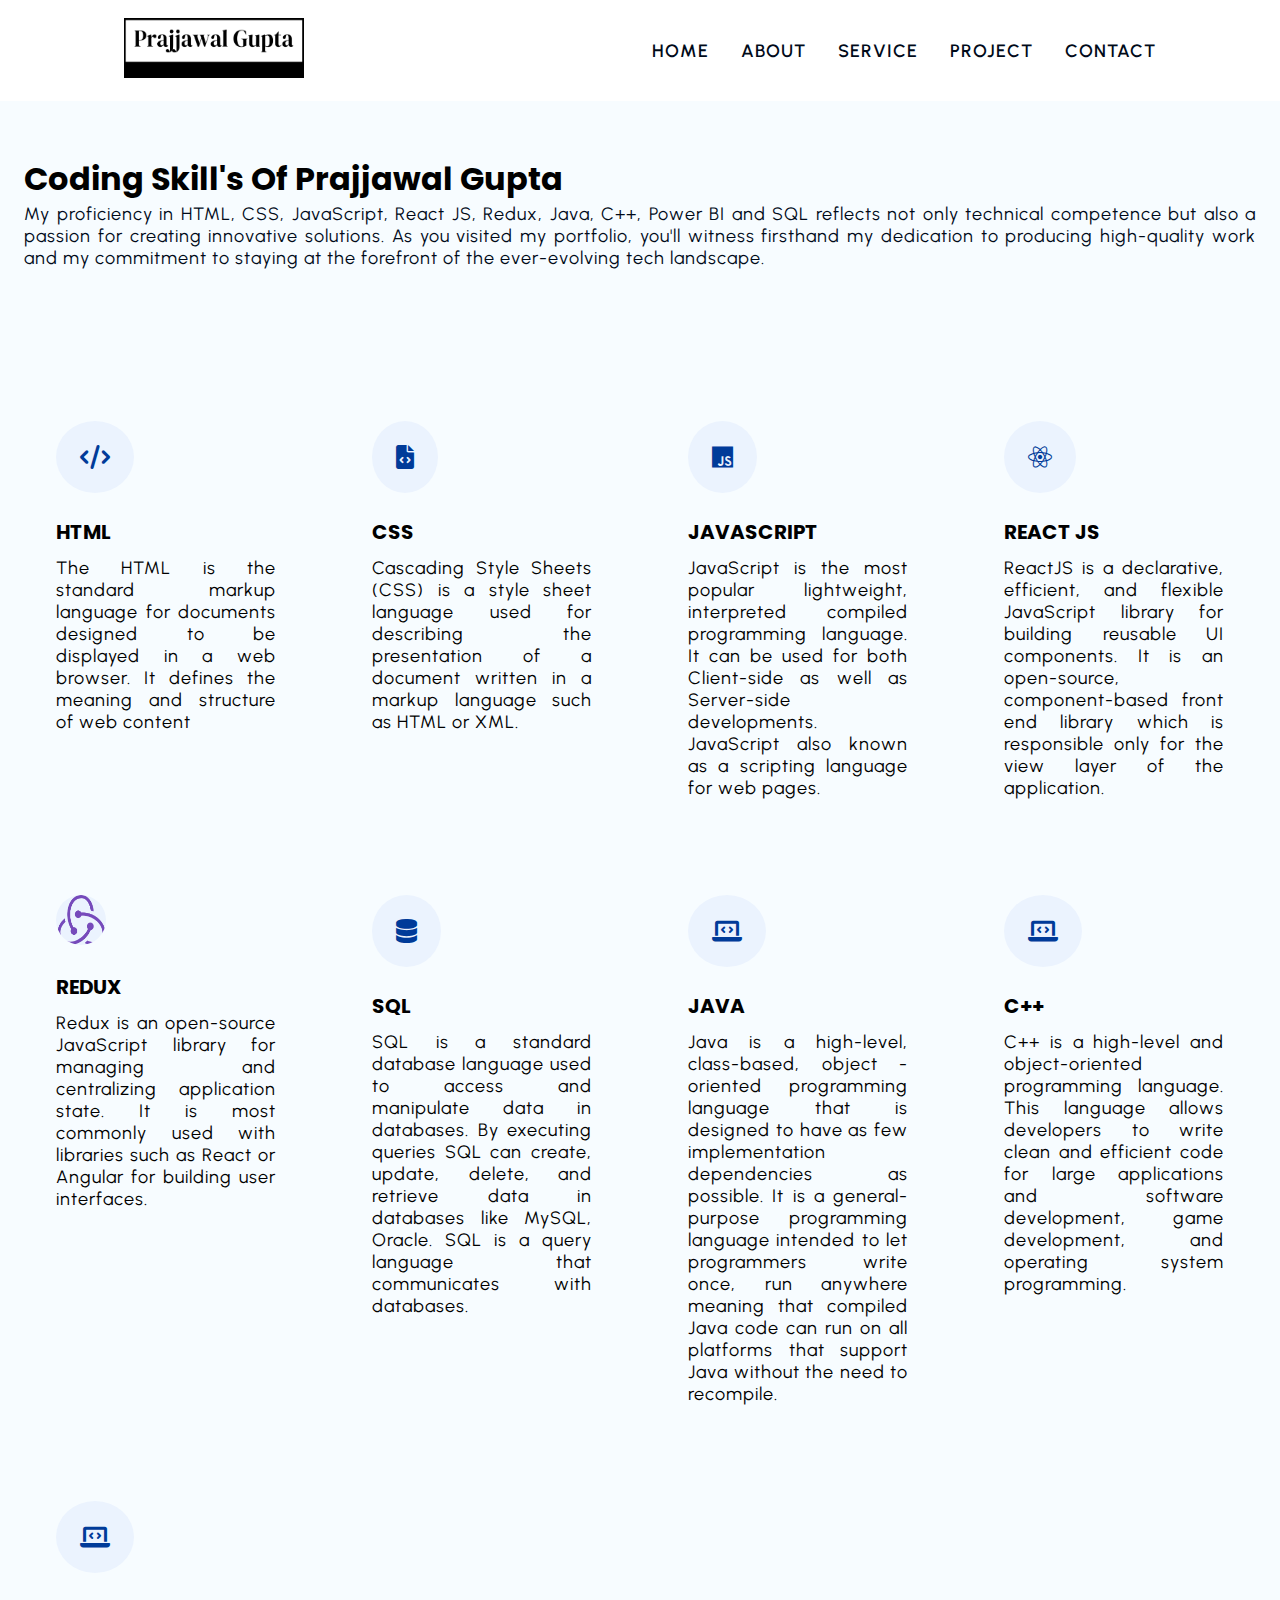
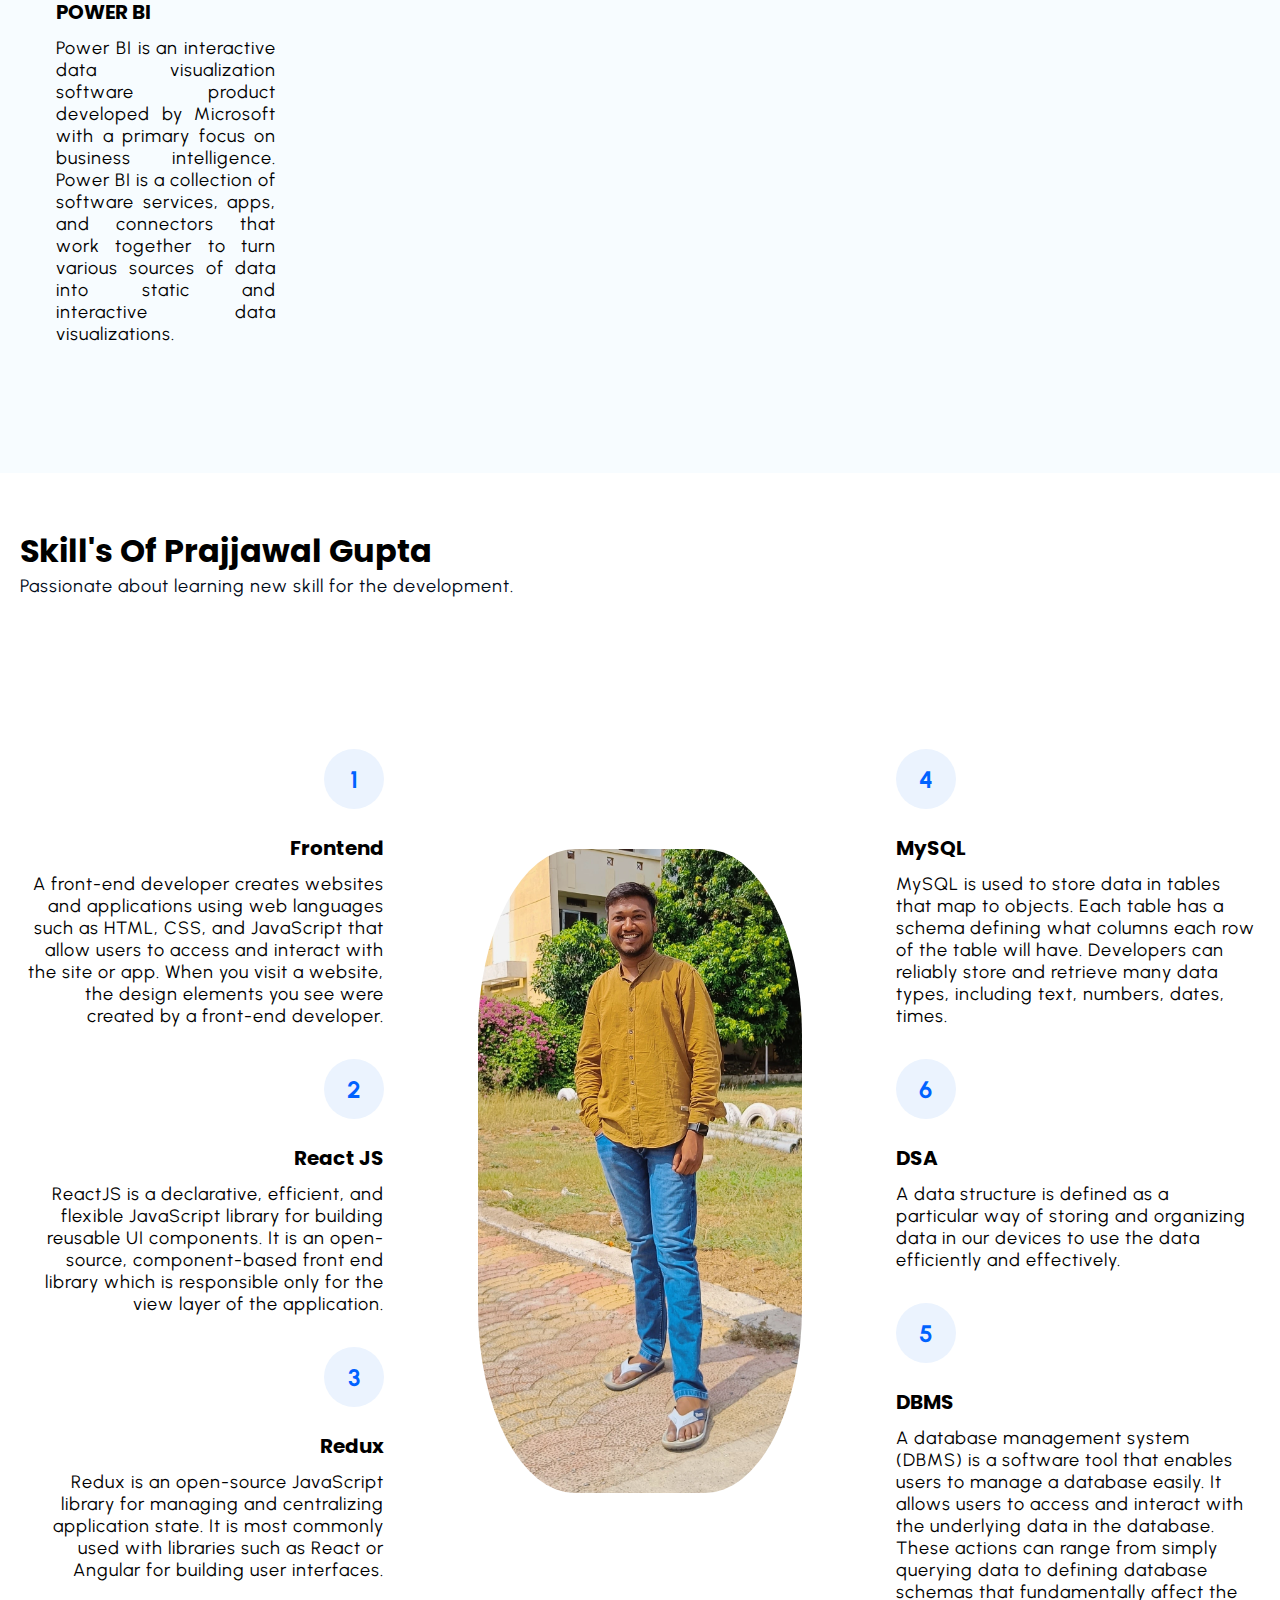
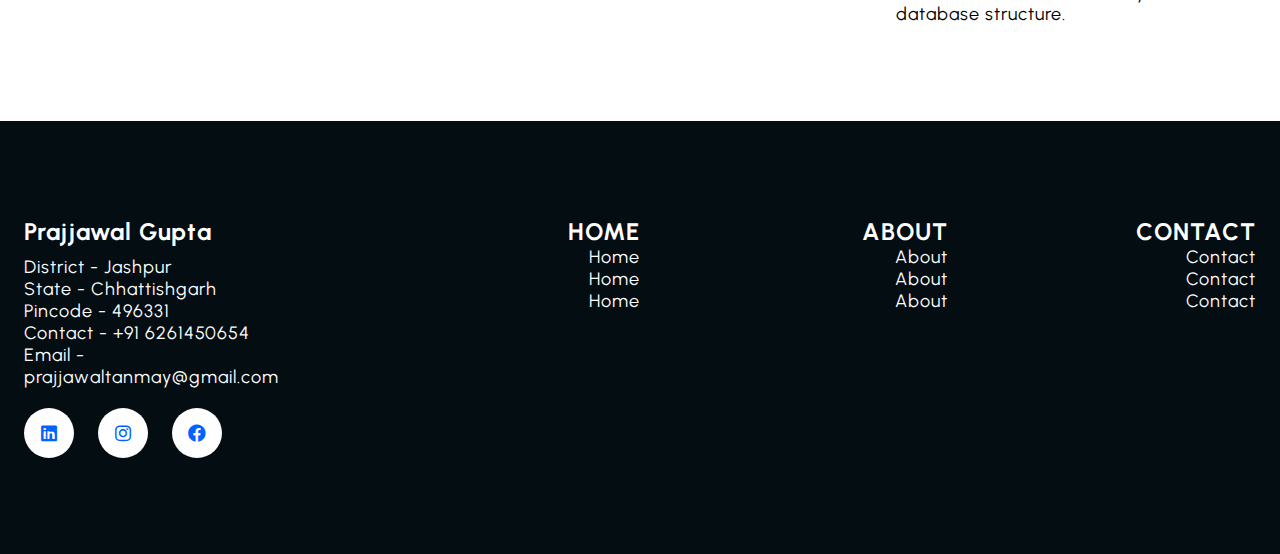
<file: service.html>
<!DOCTYPE html>
<html lang="en">
<head>
    <meta charset="UTF-8">
    <meta name="viewport" content="width=device-width, initial-scale=1.0">
    <link rel="stylesheet" href="https://cdnjs.cloudflare.com/ajax/libs/font-awesome/6.0.0/css/all.min.css" integrity="sha512-9usAa10IRO0HhonpyAIVpjrylPvoDwiPUiKdWk5t3PyolY1cOd4DSE0Ga+ri4AuTroPR5aQvXU9xC6qOPnzFeg==" crossorigin="anonymous" referrerpolicy="no-referrer" />
    <link rel="stylesheet" href="./css/style.css">
    <title>Service</title>
</head>
<body>
    <!-- start navbar -->

    <header class="section-navbar">
        <div class="container">
            <div class="navbar-logo">
                <a href="index.html">
                    <img class="logo-img" src="./image/logo.webp" alt="Prajjawal Logo" width="70%" height="auto">
                </a>
            </div>
            <nav class="navbar">
                <ul>
                    <li class="nav-item"><a class="nav-link" href="index.html">Home</a></li>
                    <li class="nav-item"><a class="nav-link" href="about.html">About</a></li> 
                    <li class="nav-item"><a class="nav-link" href="service.html">service</a></li>
                    <li class="nav-item"><a class="nav-link" href="project.html">Project</a></li>                  
                    <li class="nav-item"><a class="nav-link" href="contact.html">Contact</a></li>

                </ul>
            </nav>
        </div>
    </header>       

    <!-- end navbar -->

       <!-- start course section -->

       <section class="course-section">
        <div class="container">
            <h2 class="section-common-heading">Coding skill's of Prajjawal Gupta</h2>
            <p class="section-common-subheading">My proficiency in HTML, CSS, JavaScript, React JS, Redux, Java, C++, Power BI and SQL reflects not only technical competence but also a passion for creating innovative solutions. 
                 As you visited my portfolio, you'll witness firsthand my dedication to producing high-quality 
                 work and my commitment to staying at the forefront of the ever-evolving tech landscape. 
            </p>
        </div>

        <div class="container grid grid-four-col">

            <div class="course-div">
                <div class="icon">
                    <i class="fa-solid fa-code"></i>
                </div>
                <h3 class="section-common-title">HTML</h3>
                <p> The HTML is the standard markup language for documents designed to be displayed in a web browser. It defines the meaning and structure of web content</p>
            </div> 

            <div class="course-div">
                <div class="icon">
                    <i class="fa-solid fa-file-code"></i>
                </div>
                <h3 class="section-common-title">CSS</h3>
                <p> Cascading Style Sheets (CSS) is a style sheet language used for describing the presentation of a document written in a markup language such as HTML or XML.</p>
            </div> 

            
            <div class="course-div">
                <div class="icon">
                    <i class="fa-brands fa-js"></i>
                </div>
                <h3 class="section-common-title">JAVASCRIPT</h3>
                <p> JavaScript is the most popular lightweight, interpreted compiled programming language. It can be used for both Client-side as well as Server-side developments. JavaScript also known as a scripting language for web pages.</p>
            </div>

            <div class="course-div">
                <div class="icon">
                    <i class="fa-brands fa-react"></i></i>
                </div>
                <h3 class="section-common-title">REACT JS</h3>
                <p> ReactJS is a declarative, efficient, and flexible JavaScript library for building reusable UI components. It is an open-source, component-based front end library which is responsible only for the view layer of the application.</p>
            </div>

                       

            <div class="course-div">
                <div class="icon">
                    <img class="redux-logo" src="./image/redux-logo.webp" alt="redux logo">
                    <!-- <i class="fa-solid fa-database"></i> -->
                </div>
                <h3 class="section-common-title">REDUX</h3>
                <p> Redux is an open-source JavaScript library for managing and centralizing application state. It is most commonly used with libraries such as React or Angular for building user interfaces.</p>
            </div> 

            <div class="course-div">
                <div class="icon">
                    <i class="fa-solid fa-database"></i>
                    
                </div>
                <h3 class="section-common-title">SQL</h3>
                <p> SQL is a standard database language used to access and manipulate data in databases. By executing queries SQL can create, update, delete, and retrieve data in databases like MySQL, Oracle. SQL is a query language that communicates with databases.</p>
            </div> 

            <div class="course-div">
                <div class="icon">
                    <i class="fa-solid fa-laptop-code"></i>
                </div>
                <h3 class="section-common-title">JAVA</h3>
                <p> Java is a high-level, class-based, object - oriented programming language that is designed to have as few implementation dependencies as possible. It is a general-purpose programming language intended to let programmers write once, run anywhere meaning that compiled Java code can run on all platforms that support Java without the need to recompile.</p>
            </div>

            <div class="course-div">
                <div class="icon">
                    <i class="fa-solid fa-laptop-code"></i>
                </div>
                <h3 class="section-common-title">C++</h3>
                <p> C++ is a high-level and object-oriented programming language. This language allows developers to write clean and efficient code for large applications and software development, game development, and operating system programming.</p>
            </div>

            <div class="course-div">
                <div class="icon">
                    <i class="fa-solid fa-laptop-code"></i>
                </div>
                <h3 class="section-common-title">POWER BI</h3>
                <p>Power BI is an interactive data visualization software product developed by Microsoft with a primary focus on business intelligence. Power BI is a collection of software services, apps, and connectors that work together to turn various sources of data into static and interactive data visualizations.</p>
            </div>
                        


            
        </div>
     </section>

     <!-- end course section -->

     <!-- /* start choose section */ -->

     <section class="choose-section">
        <div class="container">
            <h2 class="section-common-heading">Skill's of Prajjawal Gupta</h2>
            <p class="section-common-subheading">Passionate about learning new skill for the development.
            </p>
        </div>

        <div class="container grid grid-three-col">

            <!-- left side item -->

            <div class="choose-left-div text-align-right">

                <div class="left-div">
                <p class="common-text--highlight">1</p>
                <h3 class="section-common-title">Frontend</h3>
                <p>
                    A front-end developer creates websites and applications using web languages such as HTML, CSS, and JavaScript that allow users to access and interact with the site or app. When you visit a website, the design elements you see were created by a front-end developer.</p>
            </div>

            <div class="left-div">
                <p class="common-text--highlight">2</p>
                <h3 class="section-common-title">React JS</h3>
                <p> ReactJS is a declarative, efficient, and flexible JavaScript library for building reusable UI components. It is an open-source, component-based front end library which is responsible only for the view layer of the application.</p>
            </div>

            <div class="left-div">
                <p class="common-text--highlight">3</p>
                <h3 class="section-common-title">Redux</h3>
                <p> Redux is an open-source JavaScript library for managing and centralizing application state. It is most commonly used with libraries such as React or Angular for building user interfaces.</p>
            </div>

            

            </div>

<!-- center align item -->

<div class="choose-center-div">
    <figure>
        <img src="./image/skill_img.webp" alt="prajjawal img">
    </figure>

</div>


<!-- right side item -->
<div class="choose-right-div text-align-left">

    <div class="right-div">
    <p class="common-text--highlight">4</p>
    <h3 class="section-common-title">MySQL</h3>
    <p>MySQL is used to store data in tables that map to objects. Each table has a schema defining what columns each row of the table will have. Developers can reliably store and retrieve many data types, including text, numbers, dates, times.</p>
</div>

<div class="right-div">
    <p class="common-text--highlight">6</p>
    <h3 class="section-common-title">DSA</h3>
    <p>A data structure is defined as a particular way of storing and organizing data in our devices to use the data efficiently and effectively. </p>
</div>

<div class="right-div">
    <p class="common-text--highlight">5</p>
    <h3 class="section-common-title">DBMS</h3>
    <p>A database management system (DBMS) is a software tool that enables users to manage a database easily. It allows users to access and interact with the underlying data in the database. These actions can range from simply querying data to defining database schemas that fundamentally affect the database structure.</p>
</div>

</div>
            
</div>
</section>
<!-- /* end choose section */ -->

<!-- start footer -->

<footer>

    <div class="container grid grid-four-col">
       <div class="footer-1-div">
           <div class="logo-brand">
               <a href="index.html" class="footer-subheading">Prajjawal Gupta</a>
           </div>
           <p>District - Jashpur <br>
           State - Chhattishgarh <br>
           Pincode - 496331 <br>
           Contact - <a href="tel:+916261450654">+91 6261450654</a><br>
           Email - <a href="mailto:prajjawaltanmay@gmail.com">prajjawaltanmay@gmail.com</a>
           </p>

           <div class="social-footer-icon">
               <a href="https://www.linkedin.com/in/prajjawal-gupta-3b1b8918b/" target="_blank"><i class="fa-brands fa-linkedin"></i></a>
               <a href="https://www.instagram.com/prajjawal._.tanmay/" target="_blank"><i class="fa-brands fa-instagram"></i></a>
               <a href="https://www.facebook.com/prajjawal.yarlav.tanmay" target="_blank"><i class="fa-brands fa-facebook"></i></a>
           </div>
       
       </div>
       

       <div class="footer-2-div">
           <p class="footer-subheading">HOME</p>
               <ul>
                   <li><a href="index.html">Home</a></li>
                   <li><a href="index.html">Home</a></li>
                   <li><a href="index.html">Home</a></li>
               </ul>
           
       </div>

       <div class="footer-3-div">
           <p class="footer-subheading">ABOUT</p>
               <ul>
                   <li><a href="about.html">About</a></li>
                   <li><a href="about.html">About</a></li>
                   <li><a href="about.html">About</a></li>
               </ul>
           
       </div>

       <div class="footer-4-div">
           <p class="footer-subheading">CONTACT</p>
               <ul>
                   <li><a href="contact.html">Contact</a></li>
                   <li><a href="contact.html">Contact</a></li>
                   <li><a href="contact.html">Contact</a></li>
               </ul>
           
       </div>


    </div>
</footer>

<!-- end footer -->

</body>
</html>
</file>
<file: css/style.css>
@import url('https://fonts.googleapis.com/css2?family=Bungee+Spice&family=Jost:ital,wght@1,500;900&family=Roboto&family=Urbanist&display=swap');
@import url('https://fonts.googleapis.com/css2?family=Bungee+Spice&family=Jost:ital,wght@1,500&family=Poppins&family=Roboto&family=Urbanist&display=swap');



/* base rule */
*{
    margin: 0;
    padding: 0;
    box-sizing: border-box;
    font-family: 'Urbanist', sans-serif;
    /* font-family: 'Bungee Spice', sans-serif;
    font-family: 'Jost', sans-serif;
    font-family: 'Roboto', sans-serif; */
}

html{
    font-size: 10px;
}
h1,h2,h3,h4,h5,h6{
    font-family: 'Poppins', sans-serif;
    
}

p,li,a,label{
    font-family: 'Urbanist', sans-serif;
    letter-spacing: 0.1rem;
    font-size: 1.8rem;
}

a{
    text-decoration: none;
}

li{
    list-style-type:none;
}

:root{
    --main-color: #0062ff;
  --supporting-color: #ebf3fe;
  --font-color: #424242;
  --h-color: #000435;
  --bg-color: #f7fcff;
  --heading-color: #000a19;
  --hero-heading-color: #003b99;
  --white-color: #ffffff;
  --para-color: #504e4d;
  --bnt-hover-bg-color: #003b99;
  --btn-box-shadow: rgba(100, 100, 111, 0.2) 0px 7px 29px 0px;
  --footer-bg-color: #040d12;
}



/* theme */




/* layout */

.container{
    max-width: 160rem;
    margin: 0 auto;
    padding: 9.6rem 2.4rem;
}

.grid{
    display: grid;
}
.grid-two-col{
    grid-template-columns: repeat(2,1fr);
}

.grid-three-col{
    grid-template-columns: repeat(3,1fr);
    gap: 3.6rem;
    /* display: flex; */
}

.grid-four-col{
    grid-template-columns: repeat(4,1fr);
}


/* module reuseable */
.btn{
    padding: 1.2rem 3.2rem;
    background-color: var(--main-color);
    display: inline-block;
    color: var(--white-color);
    border-radius: 0.6rem;
    -webkit-border-radius: 0.6rem;
    -moz-border-radius: 0.6rem;
    -ms-border-radius: 0.6rem;
    -o-border-radius: 0.6rem;
}

.section-common-heading{
    font-size: 3.2rem;
    font-weight: 700;
    text-transform: capitalize;
}

.section-common-subheading{
    color: var(--heading-color);
}

.section-common-title{
    font-size: 2rem;
    margin: 2.4rem 0 1rem 0;
}

.fa-solid{
    padding: 2.4rem;
    background-color:var(--supporting-color);
    font-size: 2.4rem;
    border-radius: 50%;
    -webkit-border-radius: 50%;
    -moz-border-radius: 50%;
    -ms-border-radius: 50%;
    -o-border-radius: 50%;
    color: var(--hero-heading-color);
}

.course-section .fa-brands{
    padding: 2.4rem;
    background-color:var(--supporting-color);
    font-size: 2.4rem;
    border-radius: 50%;
    -webkit-border-radius: 50%;
    -moz-border-radius: 50%;
    -ms-border-radius: 50%;
    -o-border-radius: 50%;
    color: var(--hero-heading-color);
}

:is(
    .about-section,
    .section-blog,
    .contact-section,
    .course-section,
    .choose-section,
    .section-contact--homepage
  )
  .container:first-child {
  padding: 5.4rem 2.4rem 2.4rem 2.4rem;
}


/* state */
.btn:hover{
    background-color: var(--bnt-hover-bg-color);
    box-shadow: var(--btn-box-shadow);
}


/* navbar start */


.section-navbar{
    width: 100%;
    box-shadow: rgba(0, 0, 0, 0.35) 0px 5px 15px;
    padding: 0 10rem;

}

.section-navbar .container{
    display: flex;
    justify-content: space-between;
    align-items: center;
    padding: 1.8rem 2.4rem;
}
.section-navbar .container .logo-img{
    width: 18rem;
    height: 6rem;
}

.section-navbar .navbar ul{
    display: flex;
    gap: 3.2rem;

    & li a{
        color: var(--heading-color);
        text-transform: uppercase;
        font-weight: 600;
        /* font-size: 2.4rem; */
        display: inline-block;
        position: relative;

        &::after{
            content: "";
            position: absolute;
            bottom: 0;
            left: 0;
            width: 0%;
            border-bottom: 0.2rem solid var(--main-color);
            transition: all 0.3s linear;
            -webkit-transition: all 0.3s linear;
            -moz-transition: all 0.3s linear;
            -ms-transition: all 0.3s linear;
            -o-transition: all 0.3s linear;
}
    }
    & li a:hover:after{
        width: 100%;
    }
}
/* navbar end */


/* start hero section */

main{
    position: relative;
    background-image: linear-gradient(
        to top right,
        #3d86fa,
        #4484fb,
        #679eff,
        #b3d2ff,
        #ebf3fe
    );

}

.hero-section .grid{
    align-items: center;
    gap: 6.4rem;

    & .hero-
    {
        text-transform: capitalize;
        letter-spacing: 0.1rem;
        font-size:1.8rem ;
        word-spacing: 0.3rem;
        color: var(--bnt-hover-bg-color);
        font-weight: 800;        
    }

    & .hero-heading{
        font-size: 4.8rem;
        font-family: 'Jost', sans-serif;
        color: var(--h-color);
        font: 900;

    }

    & .hero-para{
        color: var(--white-color);
        margin: 2rem 0 4rem;
        text-align: justify;
        line-height: 1.5;
    }

}

.hero-section-image img{
    width: 100%;
    height: auto;
    transform: scaleX(-1);
    -webkit-transform: scaleX(-1);
    -moz-transform: scaleX(-1);
    -ms-transform: scaleX(-1);
    -o-transform: scaleX(-1);
}

/* start wave bottom */

.custom-shape-divider-bottom-1702317011 {
    position: absolute;
    bottom: 0;
    left: 0;
    width: 100%;
    overflow: hidden;
    line-height: 0;
    transform: rotate(180deg);
}

.custom-shape-divider-bottom-1702317011 svg {
    position: relative;
    display: block;
    width: calc(100% + 1.3px);
    height: 104px;
}

.custom-shape-divider-bottom-1702317011 .shape-fill {
    fill: #FFFFFF;
}

/* end wave bottom */

/* end hero section */

/* start about section */

.about-section img{
    padding: 2.4rem;
    background-color: var(--supporting-color);
    width: 15rem;
    height: auto;
    border-radius: 50%;
    -webkit-border-radius: 50%;
    -moz-border-radius: 50%;
    -ms-border-radius: 50%;
    -o-border-radius: 50%;
    transition: all 0.5s linear ;
    -webkit-transition: all 0.5s linear ;
    -moz-transition: all 0.5s linear ;
    -ms-transition: all 0.5s linear ;
    -o-transition: all 0.5s linear ;

    /* clip-path: circle(50% at 50% 50%); */
    
}

.about-section .about-div{
    text-align: center;

   
}

.about-div .icon img:hover{
    rotate: 360deg;
    background: linear-gradient(to right,#3d86fa, #003b99);
    /* clip-path: circle(50% at 50% 50%); */
}

/* end about section */



/* start course section */

.course-section .grid{
    gap: 3.2rem;

}

.course-section{
    background-color: var(--bg-color);
}


.course-section .section-common-subheading{
    text-align: justify;
}


.course-section .course-div{
    padding: 3.2rem; 

    p{
        text-align: justify;
    }
}

.course-section .course-div:hover{
    box-shadow: var(--btn-box-shadow);
}

.redux-logo {
    width: 5rem;
    height: 5rem;
    background-color:var(--supporting-color);
        
    font-size: 2.4rem;
    border-radius: 50%;
    color: var(--hero-heading-color);
    
}

/* end course section */

/* start choose section */
.choose-section .grid{
    gap: 7.6rem;

}

.common-text--highlight{
    margin-top: 3.2rem;
    width: 6rem;
    aspect-ratio: 1;
    background-color: var(--supporting-color);
    color: var(--main-color);
    display: flex;
    justify-content: center;
    align-items: center;
    border-radius: 50%;
    -webkit-border-radius: 50%;
    -moz-border-radius: 50%;
    -ms-border-radius: 50%;
    -o-border-radius: 50%;
    font-size: 2.4rem;
    font-weight: 700;
}

.choose-section .container:first-child{
    padding: 5.4rem 0 2.4rem 2rem;
}

.choose-section .left-div{
    display: flex;
    flex-direction: column;
    justify-content: start;
    align-items: end;
    text-align: right;
}

.choose-center-div img{
    padding: 2rem 0;
    width: 90%;
    height: auto;
    border-radius: 30%;
    -webkit-border-radius: 30%;
    -moz-border-radius: 30%;
    -ms-border-radius: 30%;
    -o-border-radius: 30%;
}

.choose-center-div, figure{
    display: flex;
    place-content: center;
    align-items: center;
    position: relative;
}

.choose-center-div figure::before, figure::after{
    content: "";
    width: 48rem;
    height: 48rem;
    border-radius: 50%;
    position:absolute;
    top: 50%;
    left: 50%;
    transform: translate(-50%,-50%);
    -webkit-transform: translate(-50%,-50%);
    -moz-transform: translate(-50%,-50%);
    -ms-transform: translate(-50%,-50%);
    -o-transform: translate(-50%,-50%);
    /* background-color: var(--main-color); */
    -webkit-border-radius: 50%;
    -moz-border-radius: 50%;
    -ms-border-radius: 50%;
    -o-border-radius: 50%;
    z-index: -1;   
}


choose-center-div figure::after{
    width: 50rem;
    height: 50rem;
    background-color: transparent;
    z-index: -2;
    border: 0.5rem solid var(--supporting-color);
    /* box-shadow: var(--btn-box-shadow); */
}



/* end choose section */

/* start project/blog section */

.section-blog{
    background-color: var(--bg-color);

    & .grid{
        gap: 5.4rem;
    }

    & .blog{
         box-shadow: var(--btn-box-shadow);
         transition: all 0.3s linear;
         -webkit-transition: all 0.2s linear;
         -moz-transition: all 0.3s linear;
         -ms-transition: all 0.3s linear;
         -o-transition: all 0.3s linear;


         &:hover{
            scale: 1.1;
         }

         & .blog-content{
            padding: 1.4rem 2.4rem 2.4rem;
         }
    }


& img{
    width: 100%;
    height: 25rem;
}

& .section-common-title{
    margin-top: 0.8rem;
}

& .blog-date{
    display: flex;
    justify-content: space-between;
    margin-top: 1.6rem;
    font-size: 1.8rem;

    & .fa-solid{
        background-color: transparent;
        padding: 0;
    }
    
}
}

/* end project/blog section */


/* start contact section */
.section-contact--homepage{
    width: 70%;
    height: auto;
    margin: 0 auto;
    box-shadow: var(--btn-box-shadow);
    margin-bottom: 5rem;
    padding: 0 3.2rem ;
    position: relative;
    bottom: -12rem;
    z-index: 1;
    background-color: var(--white-color);
    
    border-radius: 0.5rem;
    
    -webkit-border-radius: 0.5rem;
    -moz-border-radius: 0.5rem;
    -ms-border-radius: 0.5rem;
    -o-border-radius: 0.5rem;

    & .grid{
        align-items: center;
        gap: 2rem;
        
    }
}

.contact-title{
    font-size: 2.4rem;
    /* line-height: 1.8rem; */
}
.section-contact--homepage a{
    color: var(--white-color);
}

.contact-content p{
    margin: 1.6rem 0 3.2rem 0;
}


.section-contact--homepage img{
    width: 90%;
    height: auto;
}

.section-contact--homepage .fa-solid{
    padding: 0;
}


/* start contact form */

.contact-section{
    & .grid{
        gap: 6.4rem;
    }
}

.mb-3{
    margin-bottom: 3.2rem;
}

label{
    display: block;
    text-transform: capitalize;
}

input,textarea{
    width: 100%;
    padding: 1.4rem 2.4rem;
    letter-spacing: 0.1rem;
    font-size: 1.8rem;
}

.contact-content .grid{
    gap: 6.4rem ;
}

::placeholder{
    font-size: 1.8rem;
    letter-spacing: 0.1rem;
}


/* end contact form */


/* end contact section */

/* start footer */
footer{
    background-color: var(--footer-bg-color);

    a:hover{
        color: var(--main-color);
    }
}

footer *{
    color: var(--white-color);
}

.footer-subheading{
    font-size: 2.4rem;
    font-weight: 700;
}

.footer-1-div p{
    margin: 1rem 0 2rem 0;
}

footer .grid{
    text-align: right;
}
.footer-1-div{
    text-align: left;

    & .social-footer-icon{
        display: flex;
        gap: 2.4rem;
  
   
    

    & .fa-brands{
        width: 5rem;
        aspect-ratio: 1;
        border-radius: 50%;
        -webkit-border-radius: 50%;
        -moz-border-radius: 50%;
        -ms-border-radius: 50%;
        -o-border-radius: 50%;
        background-color: var(--white-color);
        color: var(--main-color);
        display: flex;
        justify-content: center;
        align-items: center;
       
        transition:all 0.5s linear ;
               -webkit-transition:all 0.5s linear ;
        -moz-transition:all 0.5s linear ;
        -ms-transition:all 0.5s linear ;
        -o-transition:all 0.5s linear ;

    &:hover{
        rotate: 360deg;
            background-color: var(--main-color);
            color: var(--white-color);
        }
        }
    }
}

/* end footer */


/* <!-- start scrollbar --> */


/* width */
::-webkit-scrollbar
{
   width: 1.5rem;
   background-color: #F5F5F5;
}

/* track */
::-webkit-scrollbar-track{
    background-color: var(--supporting-color);
}

/* handle */
::-webkit-scrollbar-thumb{
    background-color: var(--main-color);
    border-radius: 50px;
    -webkit-border-radius: 50px;
    -moz-border-radius: 50px;
    -ms-border-radius: 50px;
    -o-border-radius: 50px;
}

/* <!-- end scrollbar --> */


 /* start media quries */


@media (width<=768px){

    .grid-two-col,
    .grid-three-col{
    grid-template-columns: 1fr;
    }


    .section-navbar .navbar ul{
        display: flex;
        width: 100%;
        gap: 1rem;

        & li a{
            font-size: 1.5rem;
        }
    }
   

    .section-navbar {

    & .container{
        display: flex;
        flex-direction: column;

        & .navbar-logo{
            text-align: center;
            margin-bottom: 2.4rem;
        }
    }
}

.hero-section{
    height: auto;


.grid-two-col,.grid-three-col{
grid-template-columns: 1fr;

& .section-hero-content{
    order: 2;
}

& .section-hero-image{
    order: 1;

    & img{
        width: 50%;
    }
}
}
}

    .hero-section {    

        & figure img{
            width: 50%;
        }
    }

    .hero-section .grid .hero-heading{
        font-size: 3.6rem;
    }

    .custom-shape-divider-bottom-1702317011 svg {
        height: 80px;
}

    .about-section .about-div{
        text-align: left;

       }

    :is(.course-section, .section-blog) .grid-four-col{
        grid-template-columns: repeat(auto-fit,minmax(250px,1fr));
    }


       .choose-section{
        & .grid{
            gap: 0;
        }

        & .container{
            margin: 0 2.4rem;
        }

        & .choose-center-div{
            order: 1;
            & img{
                width: 40%;
            }
            
        }
        & .choose-left-div{
            order: 2;

           & .left-div{ 
            align-items:start;
            text-align: left;
            
            
        }
            
        }
        & .choose-right-div{
            order: 3;
        }


        & .choose-center-div{
            & figure::before{
                width: 0;
                height: 0;
                background-color: none;
                padding: 0;
                animation: none;
                -webkit-animation: none;
}

            & figure::after{
                width: 0;
                height: 0;
                background-color: none;
                padding: 0;
                animation: none;
                -webkit-animation: none;
}
        }
    }

    .section-blog{
        background-color: none;
        @keyframes none;
    }
   
    
 footer .grid{
        grid-template-columns: repeat(3,minmax(250px,1fr));
        text-align: left;

        & .footer-1-div{
            grid-row: 2/3;
            grid-column: 1/-1;
            margin-top: 6.4rem;
        }

    }

    footer .footer-subheading{
        font-size: 1.6rem;
    }
    
   footer .grid-four-col{
    grid-template-columns: repeat(auto-fit,minmax(100px,1fr));

    }


}

 /* end media quries */
</file>
<file: css/parallax-style.css>
*{
    margin: 0%;
    padding: 0%;
    box-sizing: border-box;
    font-family: 'Jost', sans-serif;
}

h1{
    font-size: 64px;
    text-transform: uppercase;
    color: #fff;
    text-shadow: 3px 3px 4px  #000;
}

p{
    font-size: 30px;
    color:antiquewhite;
    text-shadow: 2px 2px 2px #000;
}

section{
    width: 100%;
    height: 100vh;
    display: grid;
    place-items: center;
    text-align: center;
    background-image: linear-gradient(rgba(0,0,0,0.3),rgba(0,0,0,0.3)),url(../image/praj.webp);
    background-repeat:no-repeat;
    background-size: 100% auto;
    background-attachment: fixed;
    
}

.sec2{
    width: 100%;
    height: 100vh;
    display: grid;
    place-items: center;
    text-align: center;
    background-image: linear-gradient(rgba(0,0,0,0.3),rgba(0,0,0,0.3)),url(../image/mountain.webp);
    background-repeat:no-repeat;
    background-size: 100% 100%;
    background-attachment: fixed;
    
}

.sec3{
    width: 100%;
    height: 100vh;
    display: grid;
    place-items: center;
    text-align: center;
    background-image: linear-gradient(rgba(0,0,0,0.3),rgba(0,0,0,0.3)),url(../image/rash.webp);
    background-repeat:no-repeat;
    background-size: 100% auto;
    background-attachment: fixed;
    
}

.sec4{
    width: 100%;
    height: 100vh;
    display: grid;
    place-items: center;
    text-align: center;
    background-image: linear-gradient(rgba(0,0,0,0.3),rgba(0,0,0,0.3)),url(../image/tree.webp);
    background-repeat:no-repeat;
    background-size: 100% 100%;
    background-attachment: fixed;
    
}
</file>
